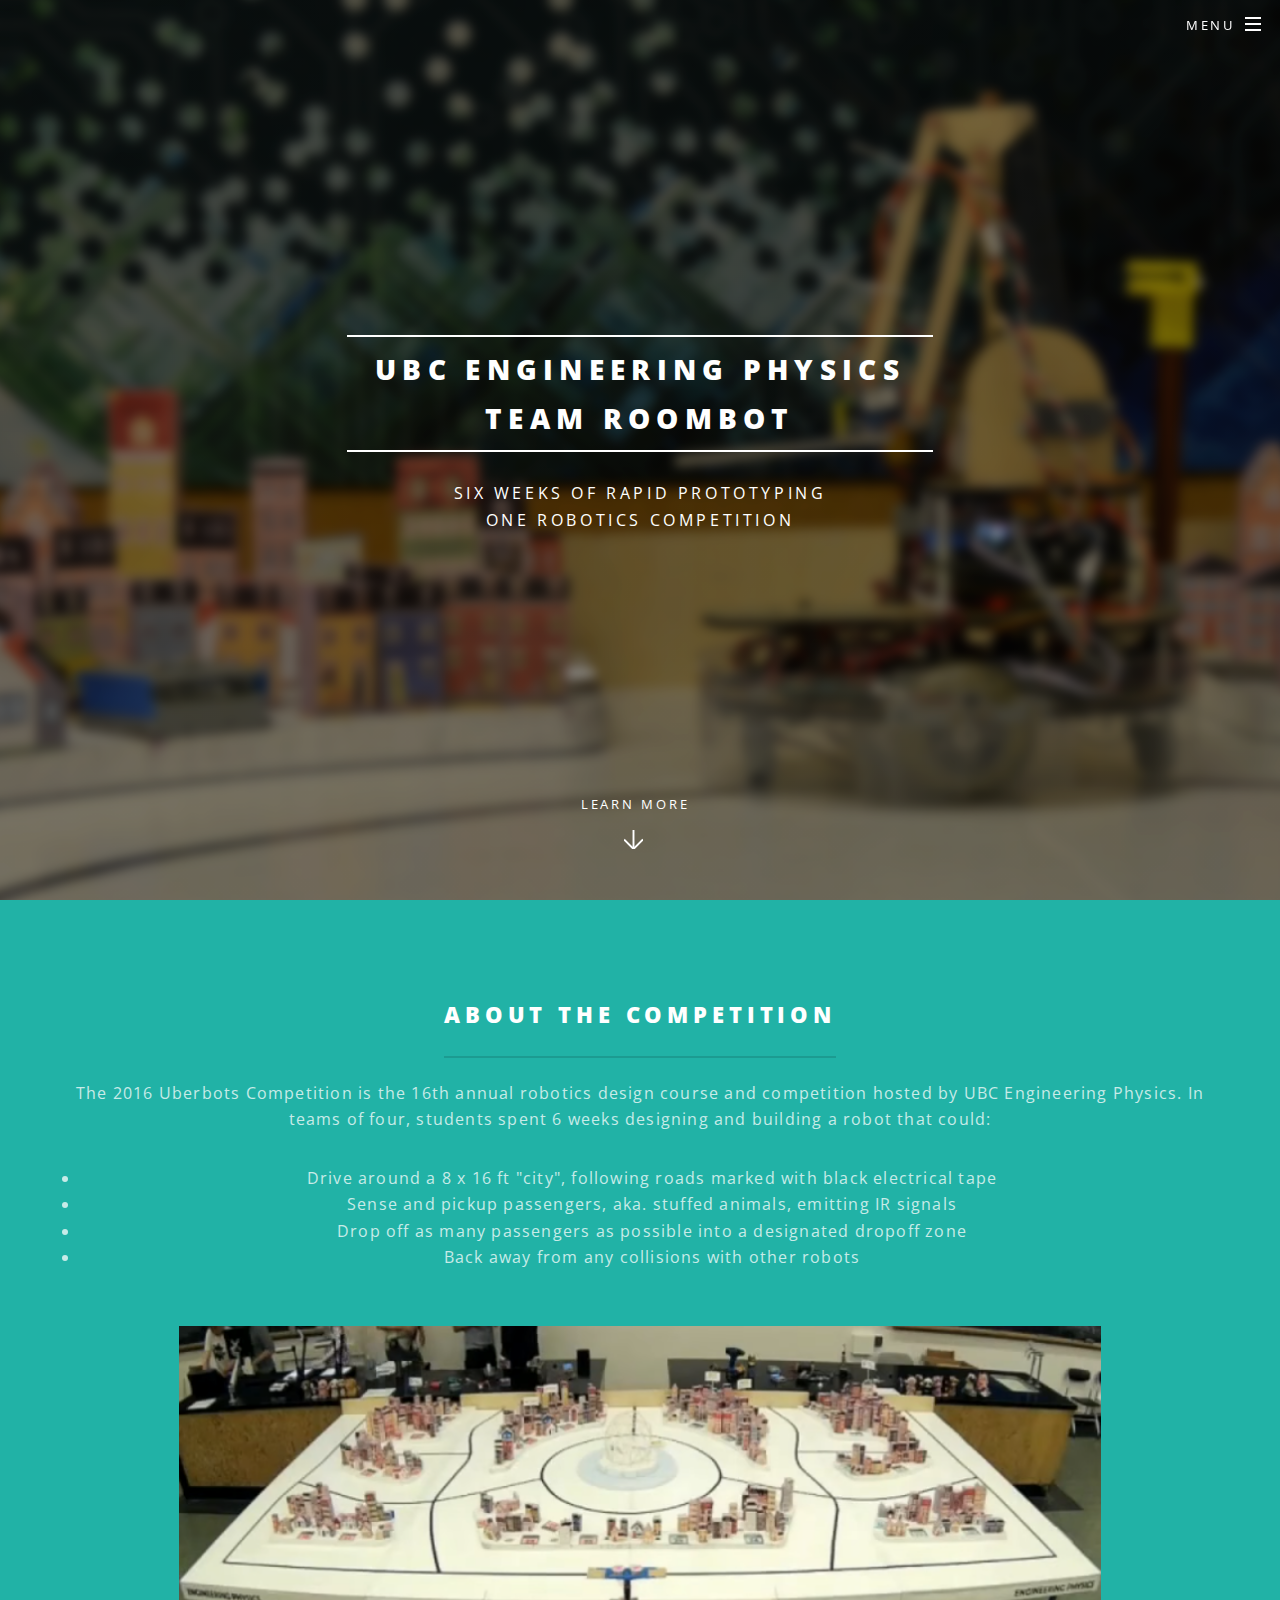
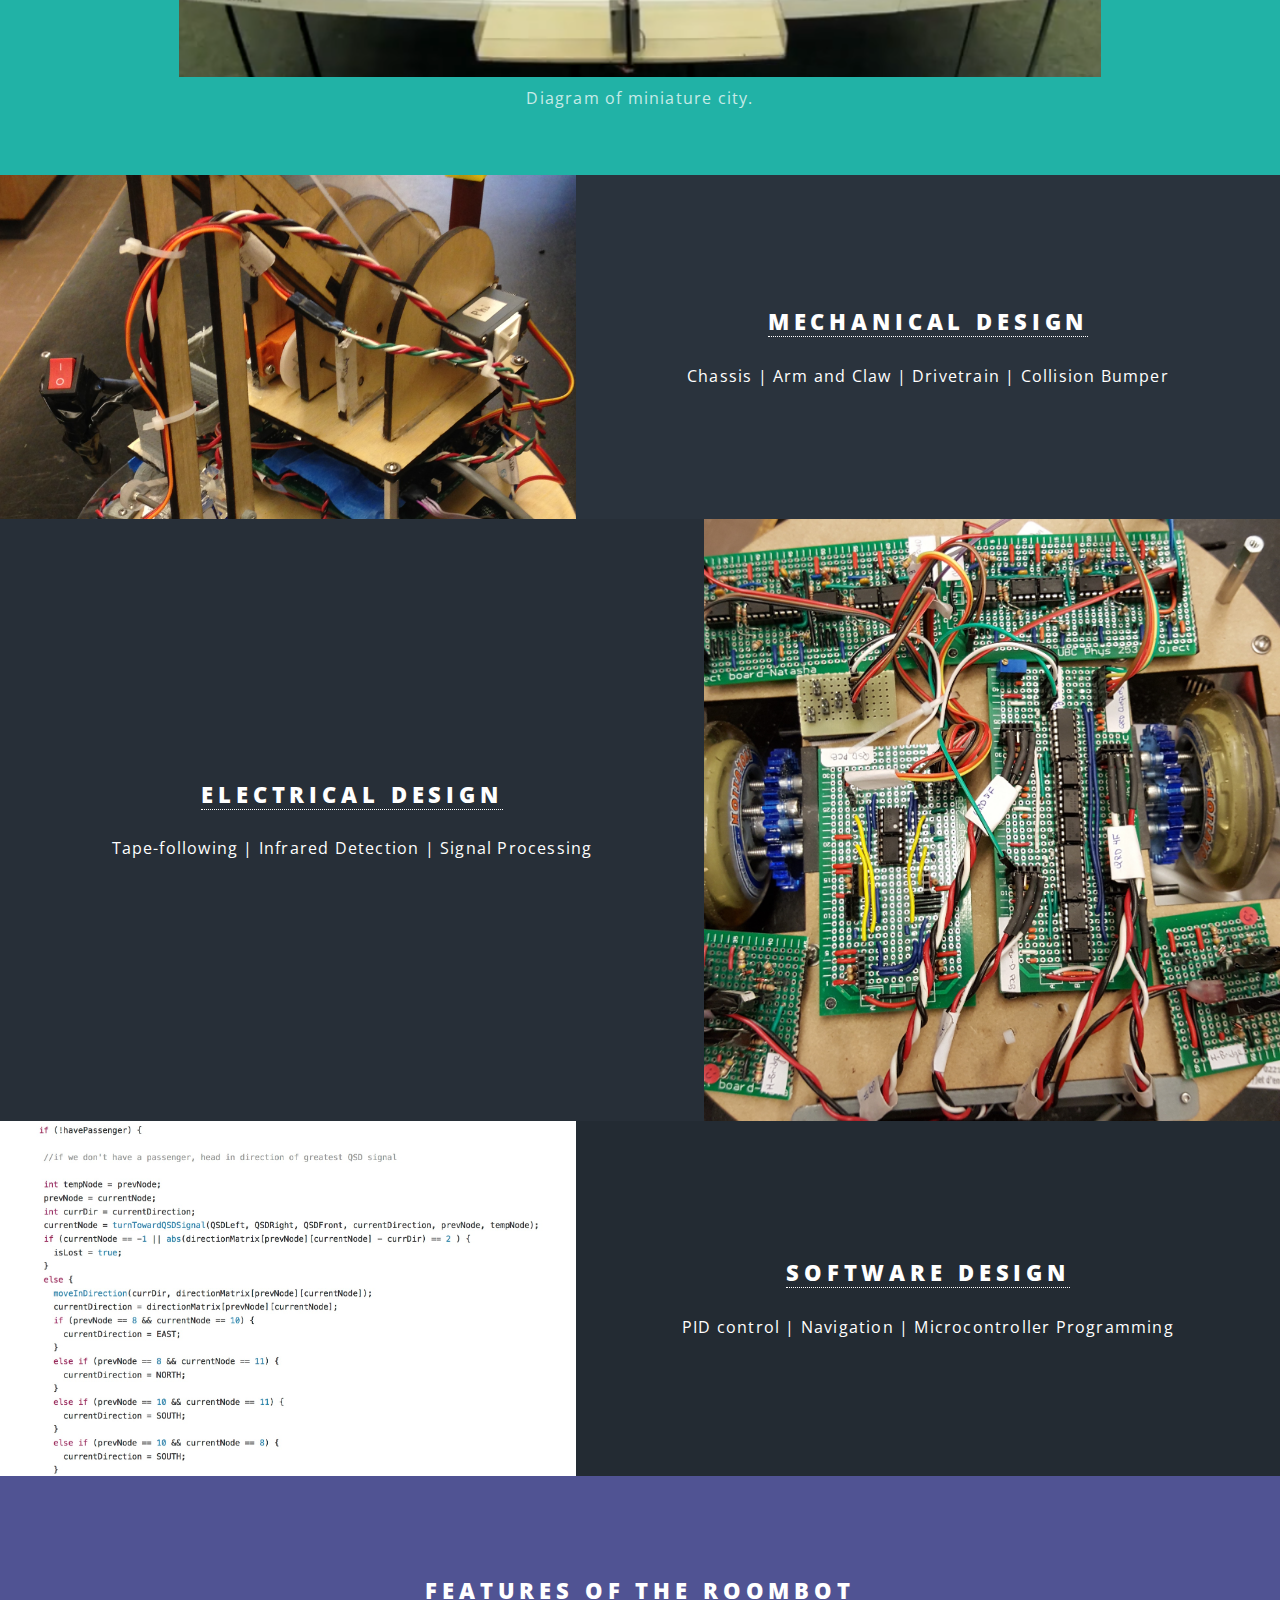
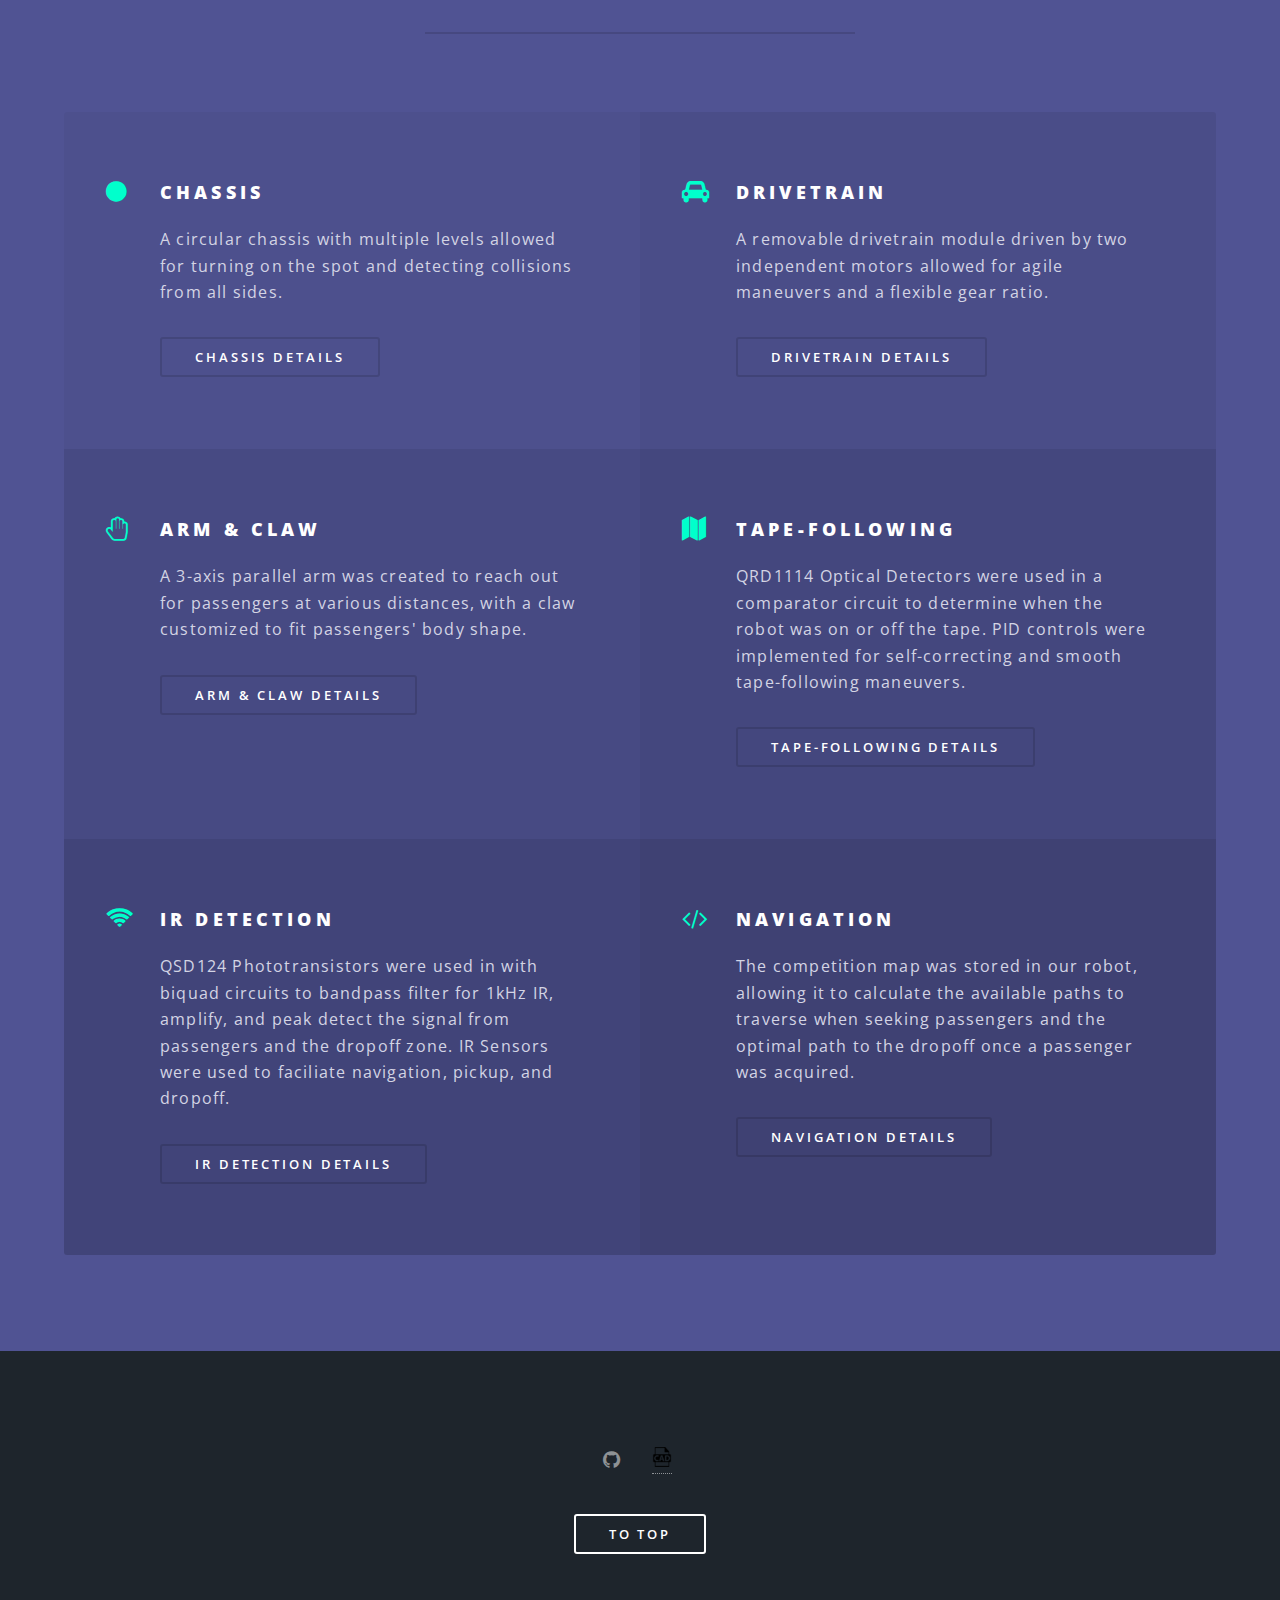
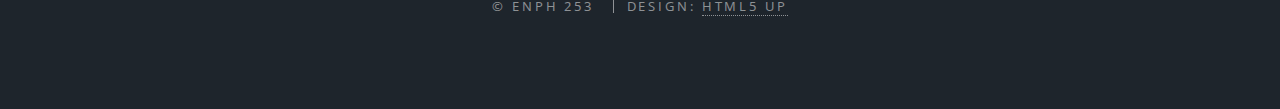
<file: index.html>
﻿<!DOCTYPE HTML>
<!--
    Spectral by HTML5 UP
    html5up.net | @ajlkn
    Free for personal and commercial use under the CCA 3.0 license (html5up.net/license)
-->
<html>
<head>
    <title>Home</title>
    <meta charset="utf-8" />
    <meta name="viewport" content="width=device-width, initial-scale=1" />
    <!--[if lte IE 8]><script src="assets/js/ie/html5shiv.js"></script><![endif]-->
    <link rel="stylesheet" href="assets/css/main.css" />
    <!--[if lte IE 8]><link rel="stylesheet" href="assets/css/ie8.css" /><![endif]-->
    <!--[if lte IE 9]><link rel="stylesheet" href="assets/css/ie9.css" /><![endif]-->
</head>
<body class="landing">

    <!-- Page Wrapper -->
    <div id="page-wrapper">

        <!-- Header -->
        <header id="header" class="alt">
            <h1><a href="index.html"> Home </a></h1>
            <nav id="nav">
                <ul>
                    <li class="special">
                        <a href="#menu" class="menuToggle"><span>Menu</span></a>
                        <div id="menu">
                            <ul>
                                <li><a href="index.html">Home</a></li>
                                <li><a href="mechanical.html">Mechanical</a></li>
                                <li><a href="electrical.html">Electrical</a></li>
                                <li><a href="software.html">Software</a></li>
                                <li><a href="about.html">About Us</a></li>
                            </ul>
                        </div>
                    </li>
                </ul>
            </nav>
        </header>

        <!-- Banner -->
        <section id="banner">
            <div class="inner">
                <h2>UBC Engineering Physics <br />Team Roombot</h2>
                <p>Six weeks of rapid prototyping <br> One robotics competition</p>
            </div>
            <a href="#one" class="more scrolly">Learn More</a>
        </section>

        <!-- One -->
        <section id="one" class="wrapper style1 special">
            <div class="inner">
                <header class="major">
                    <h2>About the Competition</h2>
                    <p>
                        The 2016 Uberbots Competition is the 16th annual robotics design course and competition hosted by UBC Engineering Physics.
                        In teams of four, students spent 6 weeks designing and building a robot that could:<br />
                        <ul>
                            <li>Drive around a 8 x 16 ft "city", following roads marked with black electrical tape</li>
                            <li>Sense and pickup passengers, aka. stuffed animals, emitting IR signals</li>
                            <li>Drop off as many passengers as possible into a designated dropoff zone</li>
                            <li>Back away from any collisions with other robots</li>
                        </ul>
                    </p>
                </header>
                <center><figure><img src="images/competitionSurface.png" width="80%"><figcaption>Diagram of miniature city.</figcaption></figure></center>
            </div>
        </section>

        <!-- Two -->
        <section id="two" class="wrapper alt style2">
            <section class="spotlight">
                <div class="image"><img src="images/mechSummary.png" alt="" /></div><div class="content">
                    <center>
                        <h2><a href="mechanical.html">Mechanical Design</a></h2>
                        <p>Chassis | Arm and Claw | Drivetrain | Collision Bumper</p>
                    </center>
                </div>
            </section>
            <section class="spotlight">
                <div class="image"><img src="images/circuitOverview.jpg" alt="" /></div><div class="content">
                    <center>
                        <h2><a href="electrical.html">Electrical Design</a></h2>
                        <p>Tape-following | Infrared Detection | Signal Processing</p>
                    </center>
                </div>
            </section>
            <section class="spotlight">
                <div class="image"><img src="images/codeScreenshot.jpg" alt="" /></div><div class="content">
                    <center>
                        <h2><a href="software.html">Software Design</a></h2>
                        <p>PID control | Navigation | Microcontroller Programming</p>
                    </center>
                </div>
            </section>
        </section>

        <!-- Three -->
        <section id="three" class="wrapper style3 special">
            <div class="inner">
                <header class="major">
                    <h2>Features of the Roombot</h2>
                </header>
                <ul class="features">
                    <li class="icon fa-circle">
                        <h3>Chassis</h3>
                        <p> A circular chassis with multiple levels allowed for turning on the spot and detecting collisions from all sides.</p>
                        <p><a href="https://enph253rhobot.github.io/mechanical.html#chassis" class="button">Chassis Details</a></p>

                    </li>
                    <li class="icon fa-car">
                        <h3>Drivetrain</h3>
                        <p> A removable drivetrain module driven by two independent motors allowed for agile maneuvers and a flexible gear ratio.</p>
                        <p><a href="https://enph253rhobot.github.io/mechanical.html#drivetrain" class="button">Drivetrain Details</a></p>

                    </li>
                    <li class="icon fa-hand-paper-o">
                        <h3>Arm & Claw</h3>
                        <p>A 3-axis parallel arm was created to reach out for passengers at various distances, with a claw customized to fit passengers' body shape. </p>
                        <p><a href="https://enph253rhobot.github.io/mechanical.html#armClaw" class="button">Arm & Claw Details</a></p>

                    </li>
                    <li class="icon fa-map">
                        <h3>Tape-Following</h3>
                        <p>QRD1114 Optical Detectors were used in a comparator circuit to determine when the robot was on or off the tape. PID controls were implemented for self-correcting and smooth tape-following maneuvers.</p>
                        <p><a href="https://enph253rhobot.github.io/electrical.html#tapeFollow" class="button">Tape-Following Details</a></p>

                    </li>
                    <li class="icon fa-wifi">
                        <h3>IR Detection</h3>
                        <p>QSD124 Phototransistors were used in with biquad circuits to bandpass filter for 1kHz IR, amplify, and peak detect the signal from passengers and the dropoff zone. IR Sensors were used to faciliate navigation, pickup, and dropoff.</p>
                        <p><a href="https://enph253rhobot.github.io/electrical.html#IRDetect" class="button">IR Detection Details</a></p>

                    </li>
                    <li class="icon fa-code">
                        <h3>Navigation</h3>
                        <p>The competition map was stored in our robot, allowing it to calculate the available paths to traverse when seeking passengers and the optimal path to the dropoff once a passenger was acquired. </p>
                        <p><a href="https://enph253rhobot.github.io/software.html#navigation" class="button">Navigation Details</a></p>

                    </li>
                </ul>
            </div>
        </section>

        <!-- CTA -->
        <!--
        <section id="cta" class="wrapper style4">
            <div class="inner">
                <header>
                    <h2>Arcue ut vel commodo</h2>
                    <p>Aliquam ut ex ut augue consectetur interdum endrerit imperdiet amet eleifend fringilla.</p>
                </header>
                <ul class="actions vertical">
                    <li><a href="#" class="button fit">To Top</a></li>
                </ul>
            </div>
        </section> -->
        <!-- Footer -->
        <footer id="footer">
            <ul class="icons">
                <li><a href="https://github.com/djschultz/enph253group6" class="icon fa-github"><span class="label">Github</span></a></li>
                <li><a href="https://grabcad.com/library/roombot-ubc-enph-253-1"><img src="images/cadIcon.png" width="70%"/></a></li>
                <!--<li><a href="#" class="icon fa-facebook"><span class="label">facebook</span></a></li>
                <li><a href="#" class="icon fa-instagram"><span class="label">instagram</span></a></li>
                <li><a href="#" class="icon fa-dribbble"><span class="label">dribbble</span></a></li>
                <li><a href="#" class="icon fa-envelope-o"><span class="label">email</span></a></li>-->
            </ul>

            <ul class="actions vertical">
                <li><a href="#" class="button ">To Top</a></li>
            </ul>
            <ul class="copyright">
                <li>&copy; ENPH 253 </li>
                <li>Design: <a href="http://html5up.net">HTML5 UP</a></li>
            </ul>
        </footer>

    </div>

    <!-- Scripts -->
    <script src="assets/js/jquery.min.js"></script>
    <script src="assets/js/jquery.scrollex.min.js"></script>
    <script src="assets/js/jquery.scrolly.min.js"></script>
    <script src="assets/js/skel.min.js"></script>
    <script src="assets/js/util.js"></script>
    <!--[if lte IE 8]><script src="assets/js/ie/respond.min.js"></script><![endif]-->
    <script src="assets/js/main.js"></script>

</body>
</html>
</file>
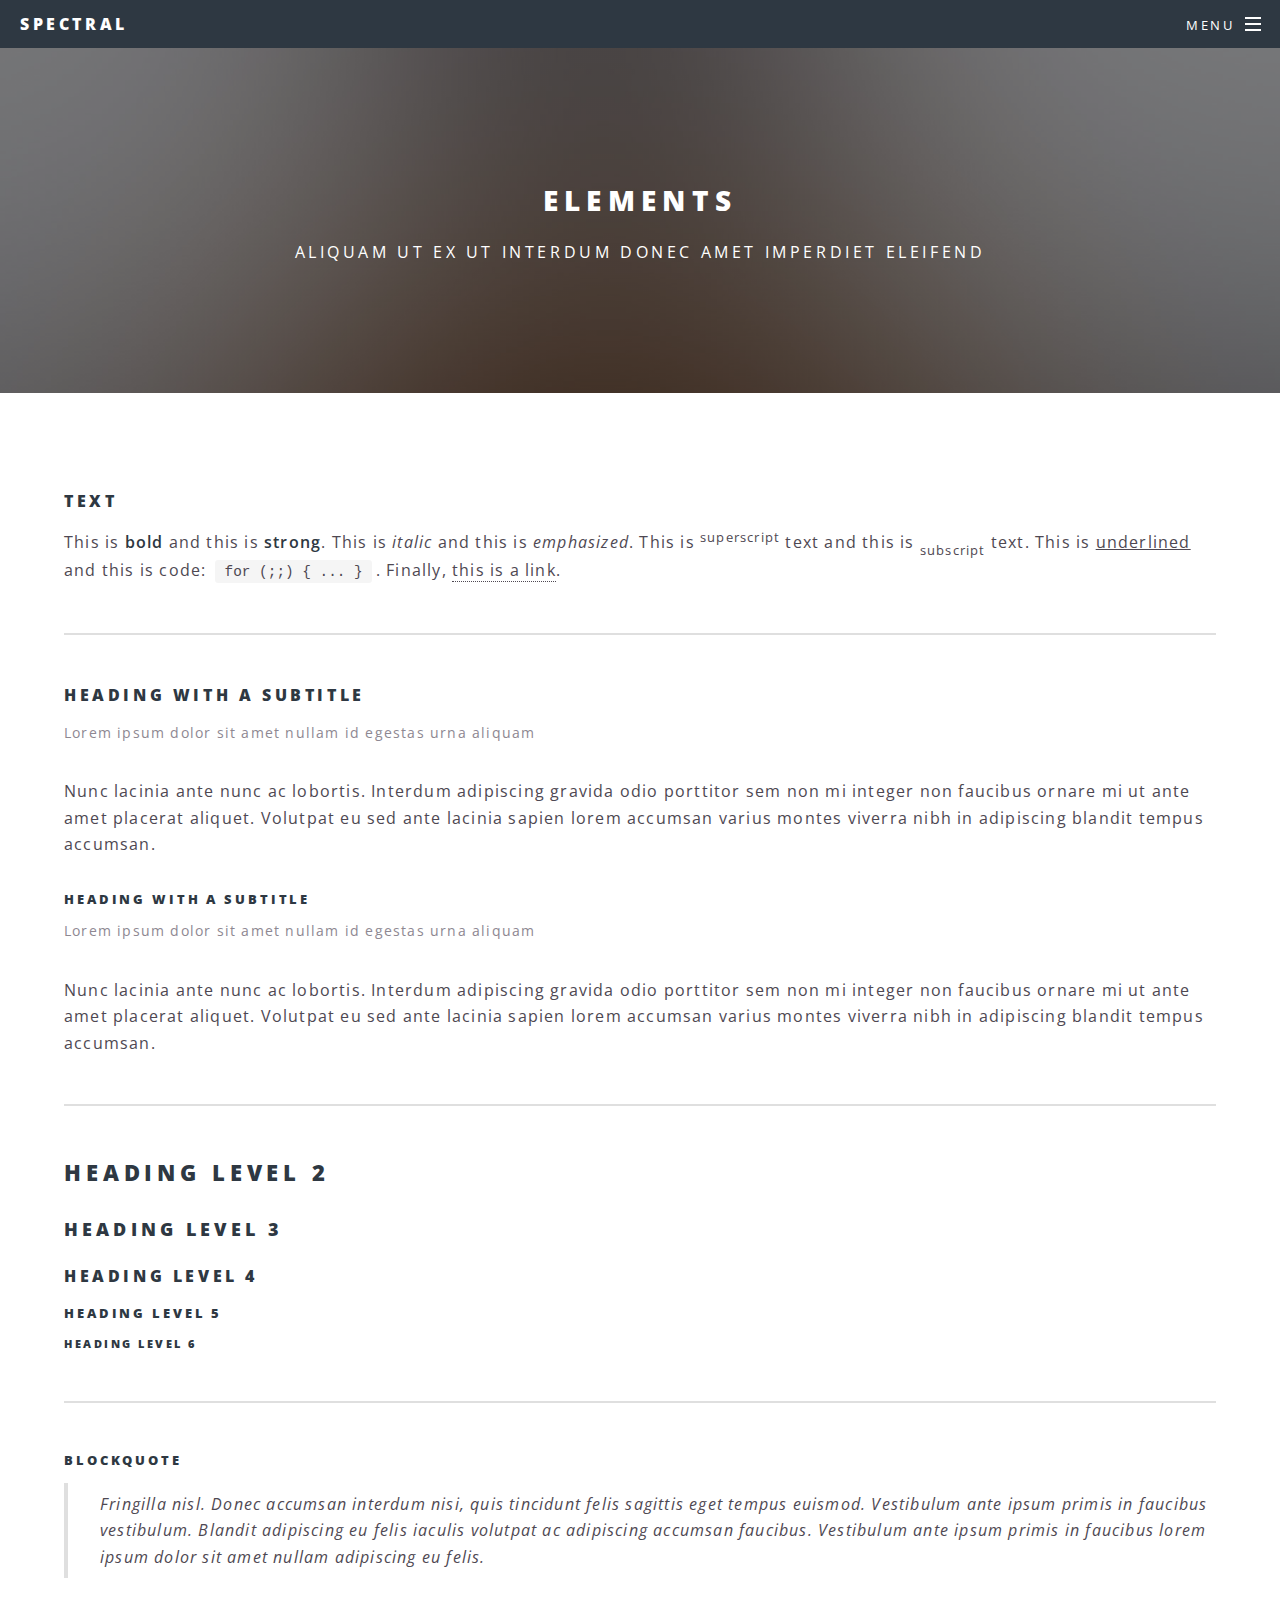
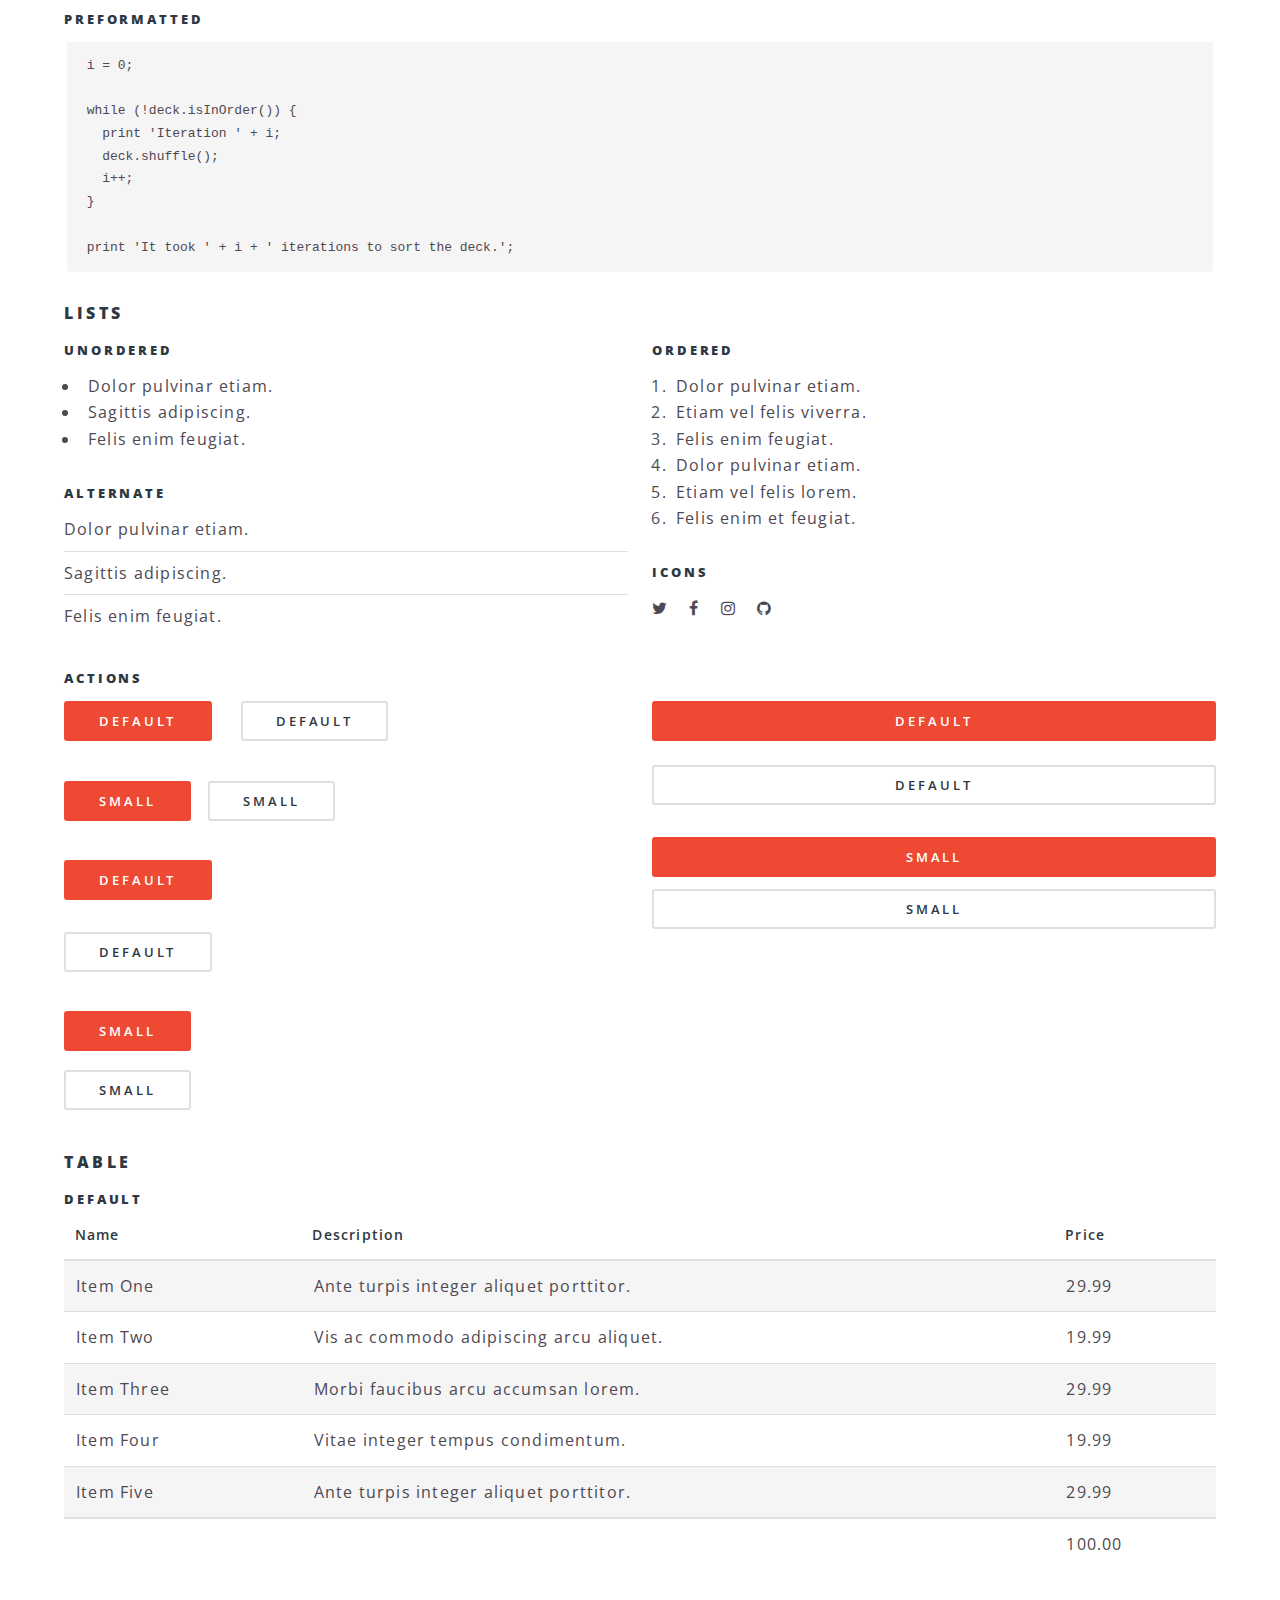
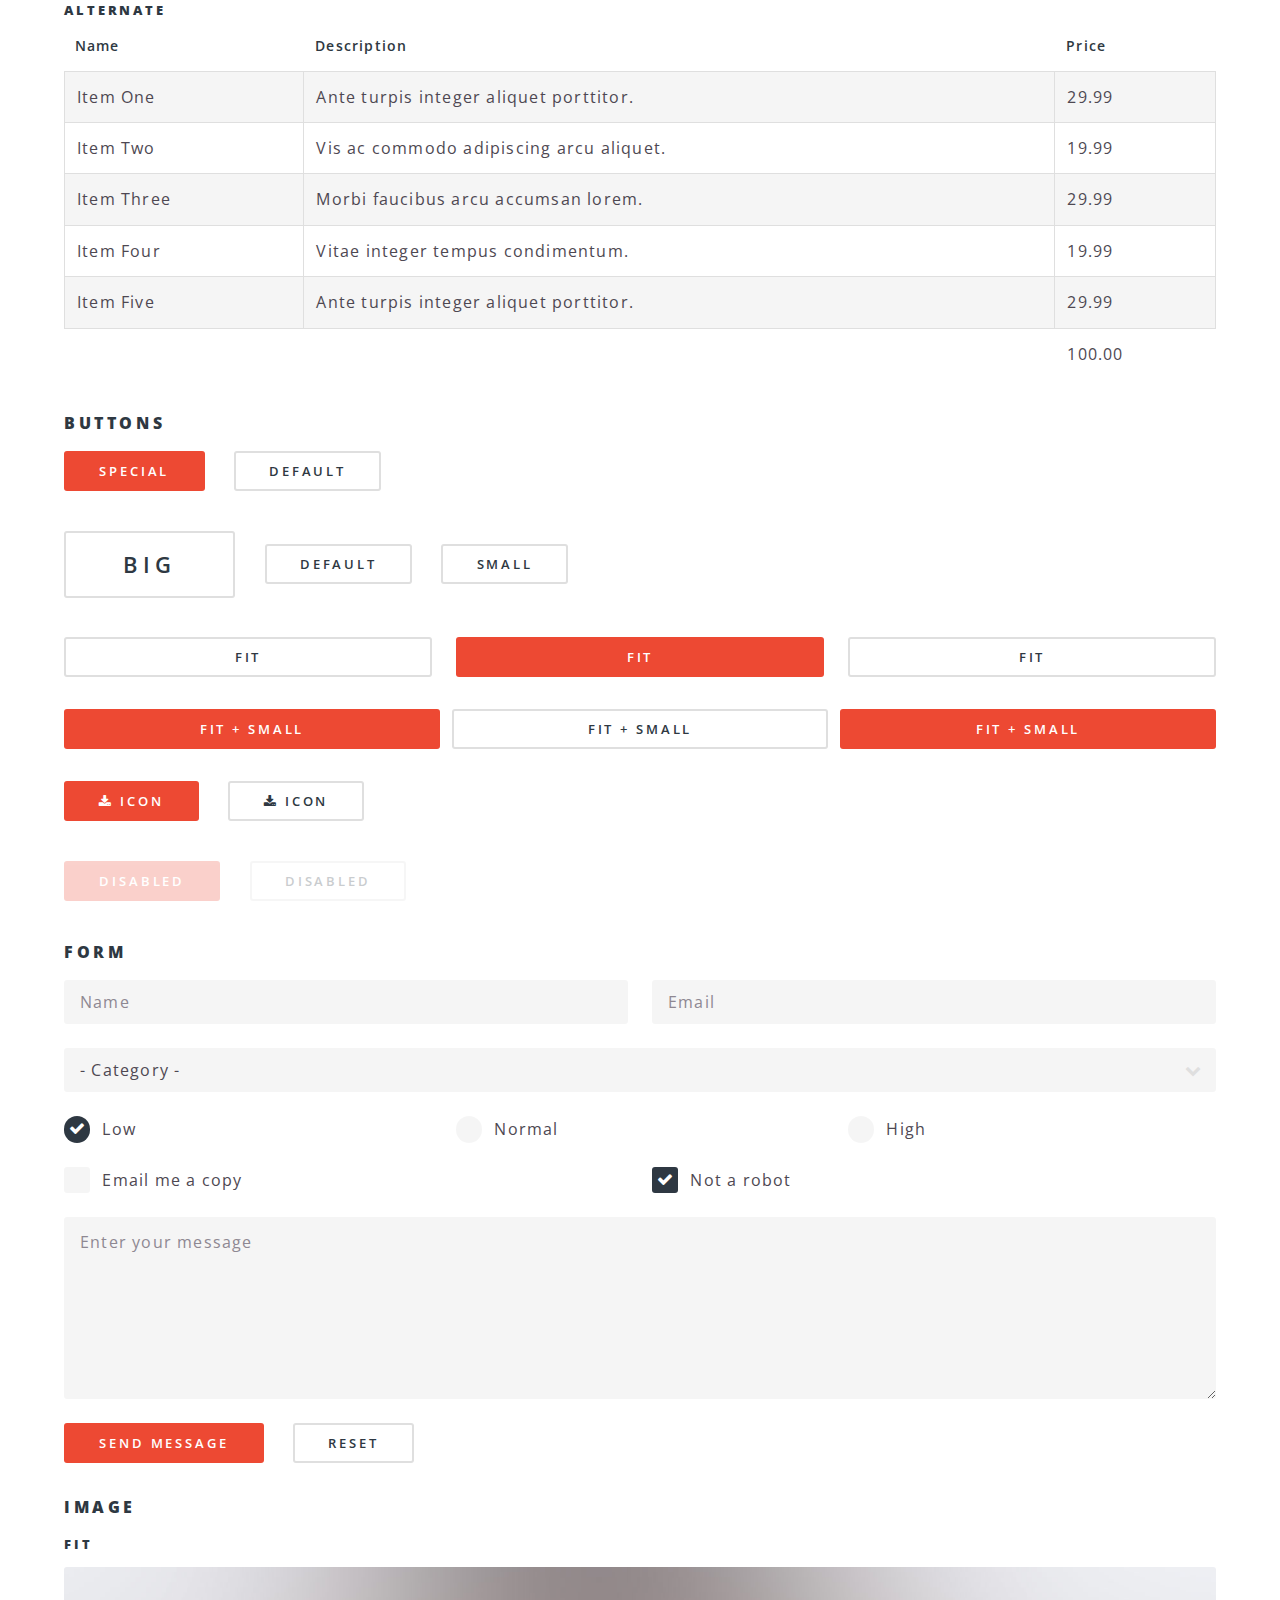
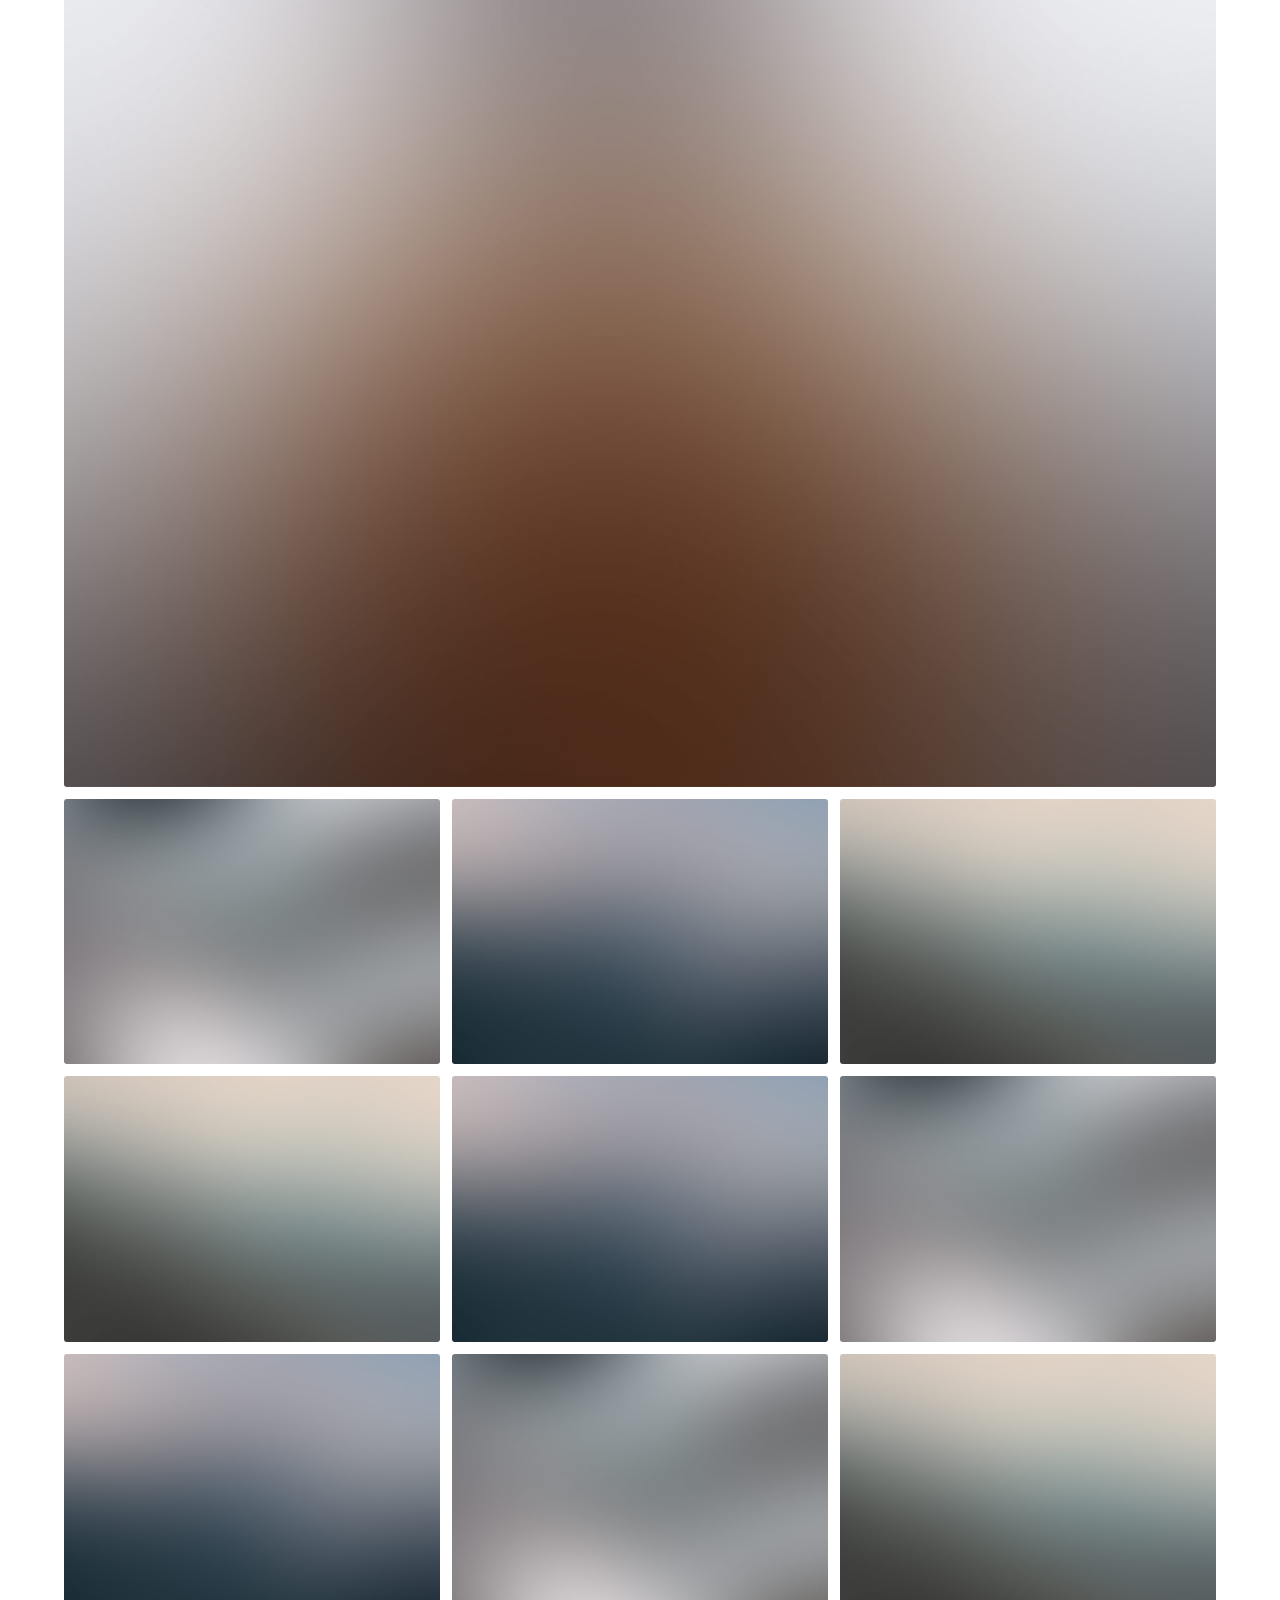
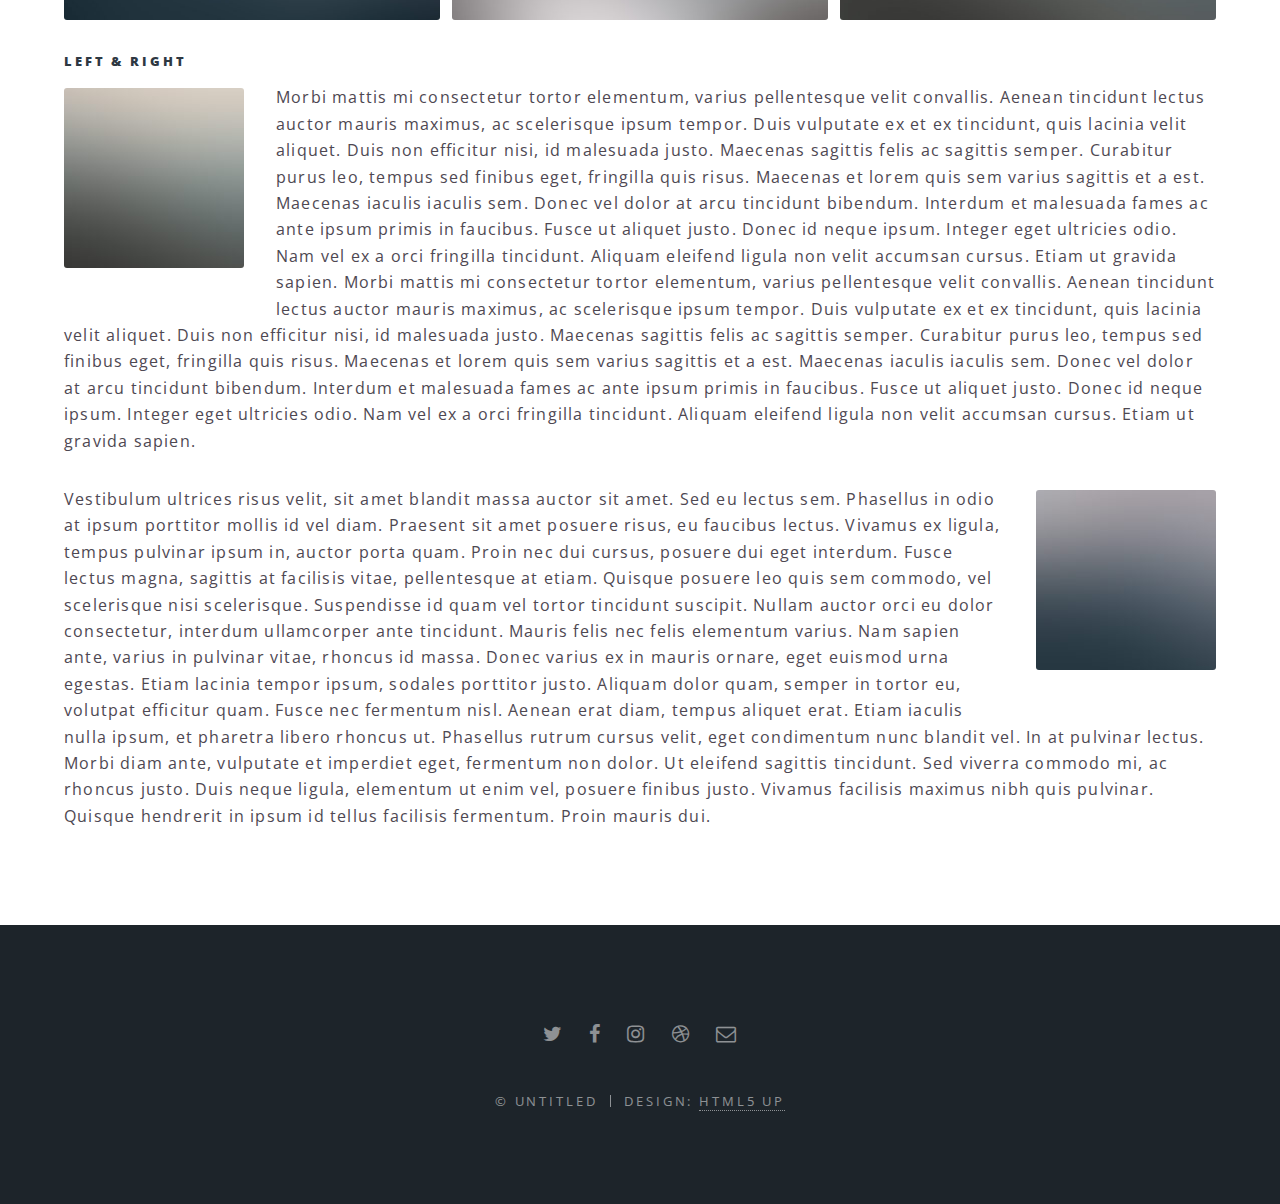
<file: elements.html>
<!DOCTYPE HTML>
<!--
	Spectral by HTML5 UP
	html5up.net | @ajlkn
	Free for personal and commercial use under the CCA 3.0 license (html5up.net/license)
-->
<html>
	<head>
		<title>Elements - Spectral by HTML5 UP</title>
		<meta charset="utf-8" />
		<meta name="viewport" content="width=device-width, initial-scale=1" />
		<!--[if lte IE 8]><script src="assets/js/ie/html5shiv.js"></script><![endif]-->
		<link rel="stylesheet" href="assets/css/main.css" />
		<!--[if lte IE 8]><link rel="stylesheet" href="assets/css/ie8.css" /><![endif]-->
		<!--[if lte IE 9]><link rel="stylesheet" href="assets/css/ie9.css" /><![endif]-->
	</head>
	<body>

		<!-- Page Wrapper -->
			<div id="page-wrapper">

				<!-- Header -->
					<header id="header">
						<h1><a href="index.html">Spectral</a></h1>
						<nav id="nav">
							<ul>
								<li class="special">
									<a href="#menu" class="menuToggle"><span>Menu</span></a>
									<div id="menu">
										<ul>
											<li><a href="index.html">Home</a></li>
											<li><a href="generic.html">Generic</a></li>
											<li><a href="elements.html">Elements</a></li>
											<li><a href="#">Sign Up</a></li>
											<li><a href="#">Log In</a></li>
										</ul>
									</div>
								</li>
							</ul>
						</nav>
					</header>

				<!-- Main -->
					<article id="main">
						<header>
							<h2>Elements</h2>
							<p>Aliquam ut ex ut interdum donec amet imperdiet eleifend</p>
						</header>
						<section class="wrapper style5">
							<div class="inner">

								<section>
									<h4>Text</h4>
									<p>This is <b>bold</b> and this is <strong>strong</strong>. This is <i>italic</i> and this is <em>emphasized</em>.
									This is <sup>superscript</sup> text and this is <sub>subscript</sub> text.
									This is <u>underlined</u> and this is code: <code>for (;;) { ... }</code>. Finally, <a href="#">this is a link</a>.</p>
									<hr />
									<header>
										<h4>Heading with a Subtitle</h4>
										<p>Lorem ipsum dolor sit amet nullam id egestas urna aliquam</p>
									</header>
									<p>Nunc lacinia ante nunc ac lobortis. Interdum adipiscing gravida odio porttitor sem non mi integer non faucibus ornare mi ut ante amet placerat aliquet. Volutpat eu sed ante lacinia sapien lorem accumsan varius montes viverra nibh in adipiscing blandit tempus accumsan.</p>
									<header>
										<h5>Heading with a Subtitle</h5>
										<p>Lorem ipsum dolor sit amet nullam id egestas urna aliquam</p>
									</header>
									<p>Nunc lacinia ante nunc ac lobortis. Interdum adipiscing gravida odio porttitor sem non mi integer non faucibus ornare mi ut ante amet placerat aliquet. Volutpat eu sed ante lacinia sapien lorem accumsan varius montes viverra nibh in adipiscing blandit tempus accumsan.</p>
									<hr />
									<h2>Heading Level 2</h2>
									<h3>Heading Level 3</h3>
									<h4>Heading Level 4</h4>
									<h5>Heading Level 5</h5>
									<h6>Heading Level 6</h6>
									<hr />
									<h5>Blockquote</h5>
									<blockquote>Fringilla nisl. Donec accumsan interdum nisi, quis tincidunt felis sagittis eget tempus euismod. Vestibulum ante ipsum primis in faucibus vestibulum. Blandit adipiscing eu felis iaculis volutpat ac adipiscing accumsan faucibus. Vestibulum ante ipsum primis in faucibus lorem ipsum dolor sit amet nullam adipiscing eu felis.</blockquote>
									<h5>Preformatted</h5>
									<pre><code>i = 0;

while (!deck.isInOrder()) {
  print 'Iteration ' + i;
  deck.shuffle();
  i++;
}

print 'It took ' + i + ' iterations to sort the deck.';</code></pre>
								</section>

								<section>
									<h4>Lists</h4>
									<div class="row">
										<div class="6u 12u$(medium)">
											<h5>Unordered</h5>
											<ul>
												<li>Dolor pulvinar etiam.</li>
												<li>Sagittis adipiscing.</li>
												<li>Felis enim feugiat.</li>
											</ul>
											<h5>Alternate</h5>
											<ul class="alt">
												<li>Dolor pulvinar etiam.</li>
												<li>Sagittis adipiscing.</li>
												<li>Felis enim feugiat.</li>
											</ul>
										</div>
										<div class="6u$ 12u$(medium)">
											<h5>Ordered</h5>
											<ol>
												<li>Dolor pulvinar etiam.</li>
												<li>Etiam vel felis viverra.</li>
												<li>Felis enim feugiat.</li>
												<li>Dolor pulvinar etiam.</li>
												<li>Etiam vel felis lorem.</li>
												<li>Felis enim et feugiat.</li>
											</ol>
											<h5>Icons</h5>
											<ul class="icons">
												<li><a href="#" class="icon fa-twitter"><span class="label">Twitter</span></a></li>
												<li><a href="#" class="icon fa-facebook"><span class="label">Facebook</span></a></li>
												<li><a href="#" class="icon fa-instagram"><span class="label">Instagram</span></a></li>
												<li><a href="#" class="icon fa-github"><span class="label">Github</span></a></li>
											</ul>
										</div>
									</div>
									<h5>Actions</h5>
									<div class="row">
										<div class="6u 12u$(medium)">
											<ul class="actions">
												<li><a href="#" class="button special">Default</a></li>
												<li><a href="#" class="button">Default</a></li>
											</ul>
											<ul class="actions small">
												<li><a href="#" class="button special small">Small</a></li>
												<li><a href="#" class="button small">Small</a></li>
											</ul>
											<ul class="actions vertical">
												<li><a href="#" class="button special">Default</a></li>
												<li><a href="#" class="button">Default</a></li>
											</ul>
											<ul class="actions vertical small">
												<li><a href="#" class="button special small">Small</a></li>
												<li><a href="#" class="button small">Small</a></li>
											</ul>
										</div>
										<div class="6u 12u$(medium)">
											<ul class="actions vertical">
												<li><a href="#" class="button special fit">Default</a></li>
												<li><a href="#" class="button fit">Default</a></li>
											</ul>
											<ul class="actions vertical small">
												<li><a href="#" class="button special small fit">Small</a></li>
												<li><a href="#" class="button small fit">Small</a></li>
											</ul>
										</div>
									</div>
								</section>

								<section>
									<h4>Table</h4>
									<h5>Default</h5>
									<div class="table-wrapper">
										<table>
											<thead>
												<tr>
													<th>Name</th>
													<th>Description</th>
													<th>Price</th>
												</tr>
											</thead>
											<tbody>
												<tr>
													<td>Item One</td>
													<td>Ante turpis integer aliquet porttitor.</td>
													<td>29.99</td>
												</tr>
												<tr>
													<td>Item Two</td>
													<td>Vis ac commodo adipiscing arcu aliquet.</td>
													<td>19.99</td>
												</tr>
												<tr>
													<td>Item Three</td>
													<td> Morbi faucibus arcu accumsan lorem.</td>
													<td>29.99</td>
												</tr>
												<tr>
													<td>Item Four</td>
													<td>Vitae integer tempus condimentum.</td>
													<td>19.99</td>
												</tr>
												<tr>
													<td>Item Five</td>
													<td>Ante turpis integer aliquet porttitor.</td>
													<td>29.99</td>
												</tr>
											</tbody>
											<tfoot>
												<tr>
													<td colspan="2"></td>
													<td>100.00</td>
												</tr>
											</tfoot>
										</table>
									</div>

									<h5>Alternate</h5>
									<div class="table-wrapper">
										<table class="alt">
											<thead>
												<tr>
													<th>Name</th>
													<th>Description</th>
													<th>Price</th>
												</tr>
											</thead>
											<tbody>
												<tr>
													<td>Item One</td>
													<td>Ante turpis integer aliquet porttitor.</td>
													<td>29.99</td>
												</tr>
												<tr>
													<td>Item Two</td>
													<td>Vis ac commodo adipiscing arcu aliquet.</td>
													<td>19.99</td>
												</tr>
												<tr>
													<td>Item Three</td>
													<td> Morbi faucibus arcu accumsan lorem.</td>
													<td>29.99</td>
												</tr>
												<tr>
													<td>Item Four</td>
													<td>Vitae integer tempus condimentum.</td>
													<td>19.99</td>
												</tr>
												<tr>
													<td>Item Five</td>
													<td>Ante turpis integer aliquet porttitor.</td>
													<td>29.99</td>
												</tr>
											</tbody>
											<tfoot>
												<tr>
													<td colspan="2"></td>
													<td>100.00</td>
												</tr>
											</tfoot>
										</table>
									</div>
								</section>

								<section>
									<h4>Buttons</h4>
									<ul class="actions">
										<li><a href="#" class="button special">Special</a></li>
										<li><a href="#" class="button">Default</a></li>
									</ul>
									<ul class="actions">
										<li><a href="#" class="button big">Big</a></li>
										<li><a href="#" class="button">Default</a></li>
										<li><a href="#" class="button small">Small</a></li>
									</ul>
									<ul class="actions fit">
										<li><a href="#" class="button fit">Fit</a></li>
										<li><a href="#" class="button special fit">Fit</a></li>
										<li><a href="#" class="button fit">Fit</a></li>
									</ul>
									<ul class="actions fit small">
										<li><a href="#" class="button special fit small">Fit + Small</a></li>
										<li><a href="#" class="button fit small">Fit + Small</a></li>
										<li><a href="#" class="button special fit small">Fit + Small</a></li>
									</ul>
									<ul class="actions">
										<li><a href="#" class="button special icon fa-download">Icon</a></li>
										<li><a href="#" class="button icon fa-download">Icon</a></li>
									</ul>
									<ul class="actions">
										<li><span class="button special disabled">Disabled</span></li>
										<li><span class="button disabled">Disabled</span></li>
									</ul>
								</section>

								<section>
									<h4>Form</h4>
									<form method="post" action="#">
										<div class="row uniform">
											<div class="6u 12u$(xsmall)">
												<input type="text" name="demo-name" id="demo-name" value="" placeholder="Name" />
											</div>
											<div class="6u$ 12u$(xsmall)">
												<input type="email" name="demo-email" id="demo-email" value="" placeholder="Email" />
											</div>
											<div class="12u$">
												<div class="select-wrapper">
													<select name="demo-category" id="demo-category">
														<option value="">- Category -</option>
														<option value="1">Manufacturing</option>
														<option value="1">Shipping</option>
														<option value="1">Administration</option>
														<option value="1">Human Resources</option>
													</select>
												</div>
											</div>
											<div class="4u 12u$(small)">
												<input type="radio" id="demo-priority-low" name="demo-priority" checked>
												<label for="demo-priority-low">Low</label>
											</div>
											<div class="4u 12u$(small)">
												<input type="radio" id="demo-priority-normal" name="demo-priority">
												<label for="demo-priority-normal">Normal</label>
											</div>
											<div class="4u$ 12u$(small)">
												<input type="radio" id="demo-priority-high" name="demo-priority">
												<label for="demo-priority-high">High</label>
											</div>
											<div class="6u 12u$(small)">
												<input type="checkbox" id="demo-copy" name="demo-copy">
												<label for="demo-copy">Email me a copy</label>
											</div>
											<div class="6u$ 12u$(small)">
												<input type="checkbox" id="demo-human" name="demo-human" checked>
												<label for="demo-human">Not a robot</label>
											</div>
											<div class="12u$">
												<textarea name="demo-message" id="demo-message" placeholder="Enter your message" rows="6"></textarea>
											</div>
											<div class="12u$">
												<ul class="actions">
													<li><input type="submit" value="Send Message" class="special" /></li>
													<li><input type="reset" value="Reset" /></li>
												</ul>
											</div>
										</div>
									</form>
								</section>

								<section>
									<h4>Image</h4>
									<h5>Fit</h5>
									<div class="box alt">
										<div class="row uniform 50%">
											<div class="12u"><span class="image fit"><img src="images/banner.jpg" alt="" /></span></div>
											<div class="4u"><span class="image fit"><img src="images/pic01.jpg" alt="" /></span></div>
											<div class="4u"><span class="image fit"><img src="images/pic02.jpg" alt="" /></span></div>
											<div class="4u"><span class="image fit"><img src="images/pic03.jpg" alt="" /></span></div>
											<div class="4u"><span class="image fit"><img src="images/pic03.jpg" alt="" /></span></div>
											<div class="4u"><span class="image fit"><img src="images/pic02.jpg" alt="" /></span></div>
											<div class="4u"><span class="image fit"><img src="images/pic01.jpg" alt="" /></span></div>
											<div class="4u"><span class="image fit"><img src="images/pic02.jpg" alt="" /></span></div>
											<div class="4u"><span class="image fit"><img src="images/pic01.jpg" alt="" /></span></div>
											<div class="4u"><span class="image fit"><img src="images/pic03.jpg" alt="" /></span></div>
										</div>
									</div>
									<h5>Left &amp; Right</h5>
									<p><span class="image left"><img src="images/pic04.jpg" alt="" /></span>Morbi mattis mi consectetur tortor elementum, varius pellentesque velit convallis. Aenean tincidunt lectus auctor mauris maximus, ac scelerisque ipsum tempor. Duis vulputate ex et ex tincidunt, quis lacinia velit aliquet. Duis non efficitur nisi, id malesuada justo. Maecenas sagittis felis ac sagittis semper. Curabitur purus leo, tempus sed finibus eget, fringilla quis risus. Maecenas et lorem quis sem varius sagittis et a est. Maecenas iaculis iaculis sem. Donec vel dolor at arcu tincidunt bibendum. Interdum et malesuada fames ac ante ipsum primis in faucibus. Fusce ut aliquet justo. Donec id neque ipsum. Integer eget ultricies odio. Nam vel ex a orci fringilla tincidunt. Aliquam eleifend ligula non velit accumsan cursus. Etiam ut gravida sapien. Morbi mattis mi consectetur tortor elementum, varius pellentesque velit convallis. Aenean tincidunt lectus auctor mauris maximus, ac scelerisque ipsum tempor. Duis vulputate ex et ex tincidunt, quis lacinia velit aliquet. Duis non efficitur nisi, id malesuada justo. Maecenas sagittis felis ac sagittis semper. Curabitur purus leo, tempus sed finibus eget, fringilla quis risus. Maecenas et lorem quis sem varius sagittis et a est. Maecenas iaculis iaculis sem. Donec vel dolor at arcu tincidunt bibendum. Interdum et malesuada fames ac ante ipsum primis in faucibus. Fusce ut aliquet justo. Donec id neque ipsum. Integer eget ultricies odio. Nam vel ex a orci fringilla tincidunt. Aliquam eleifend ligula non velit accumsan cursus. Etiam ut gravida sapien.</p>
									<p><span class="image right"><img src="images/pic05.jpg" alt="" /></span>Vestibulum ultrices risus velit, sit amet blandit massa auctor sit amet. Sed eu lectus sem. Phasellus in odio at ipsum porttitor mollis id vel diam. Praesent sit amet posuere risus, eu faucibus lectus. Vivamus ex ligula, tempus pulvinar ipsum in, auctor porta quam. Proin nec dui cursus, posuere dui eget interdum. Fusce lectus magna, sagittis at facilisis vitae, pellentesque at etiam. Quisque posuere leo quis sem commodo, vel scelerisque nisi scelerisque. Suspendisse id quam vel tortor tincidunt suscipit. Nullam auctor orci eu dolor consectetur, interdum ullamcorper ante tincidunt. Mauris felis nec felis elementum varius. Nam sapien ante, varius in pulvinar vitae, rhoncus id massa. Donec varius ex in mauris ornare, eget euismod urna egestas. Etiam lacinia tempor ipsum, sodales porttitor justo. Aliquam dolor quam, semper in tortor eu, volutpat efficitur quam. Fusce nec fermentum nisl. Aenean erat diam, tempus aliquet erat. Etiam iaculis nulla ipsum, et pharetra libero rhoncus ut. Phasellus rutrum cursus velit, eget condimentum nunc blandit vel. In at pulvinar lectus. Morbi diam ante, vulputate et imperdiet eget, fermentum non dolor. Ut eleifend sagittis tincidunt. Sed viverra commodo mi, ac rhoncus justo. Duis neque ligula, elementum ut enim vel, posuere finibus justo. Vivamus facilisis maximus nibh quis pulvinar. Quisque hendrerit in ipsum id tellus facilisis fermentum. Proin mauris dui.</p>
								</section>

							</div>
						</section>
					</article>

				<!-- Footer -->
					<footer id="footer">
						<ul class="icons">
							<li><a href="#" class="icon fa-twitter"><span class="label">Twitter</span></a></li>
							<li><a href="#" class="icon fa-facebook"><span class="label">Facebook</span></a></li>
							<li><a href="#" class="icon fa-instagram"><span class="label">Instagram</span></a></li>
							<li><a href="#" class="icon fa-dribbble"><span class="label">Dribbble</span></a></li>
							<li><a href="#" class="icon fa-envelope-o"><span class="label">Email</span></a></li>
						</ul>
						<ul class="copyright">
							<li>&copy; Untitled</li><li>Design: <a href="http://html5up.net">HTML5 UP</a></li>
						</ul>
					</footer>

			</div>

		<!-- Scripts -->
			<script src="assets/js/jquery.min.js"></script>
			<script src="assets/js/jquery.scrollex.min.js"></script>
			<script src="assets/js/jquery.scrolly.min.js"></script>
			<script src="assets/js/skel.min.js"></script>
			<script src="assets/js/util.js"></script>
			<!--[if lte IE 8]><script src="assets/js/ie/respond.min.js"></script><![endif]-->
			<script src="assets/js/main.js"></script>

	</body>
</html>
</file>
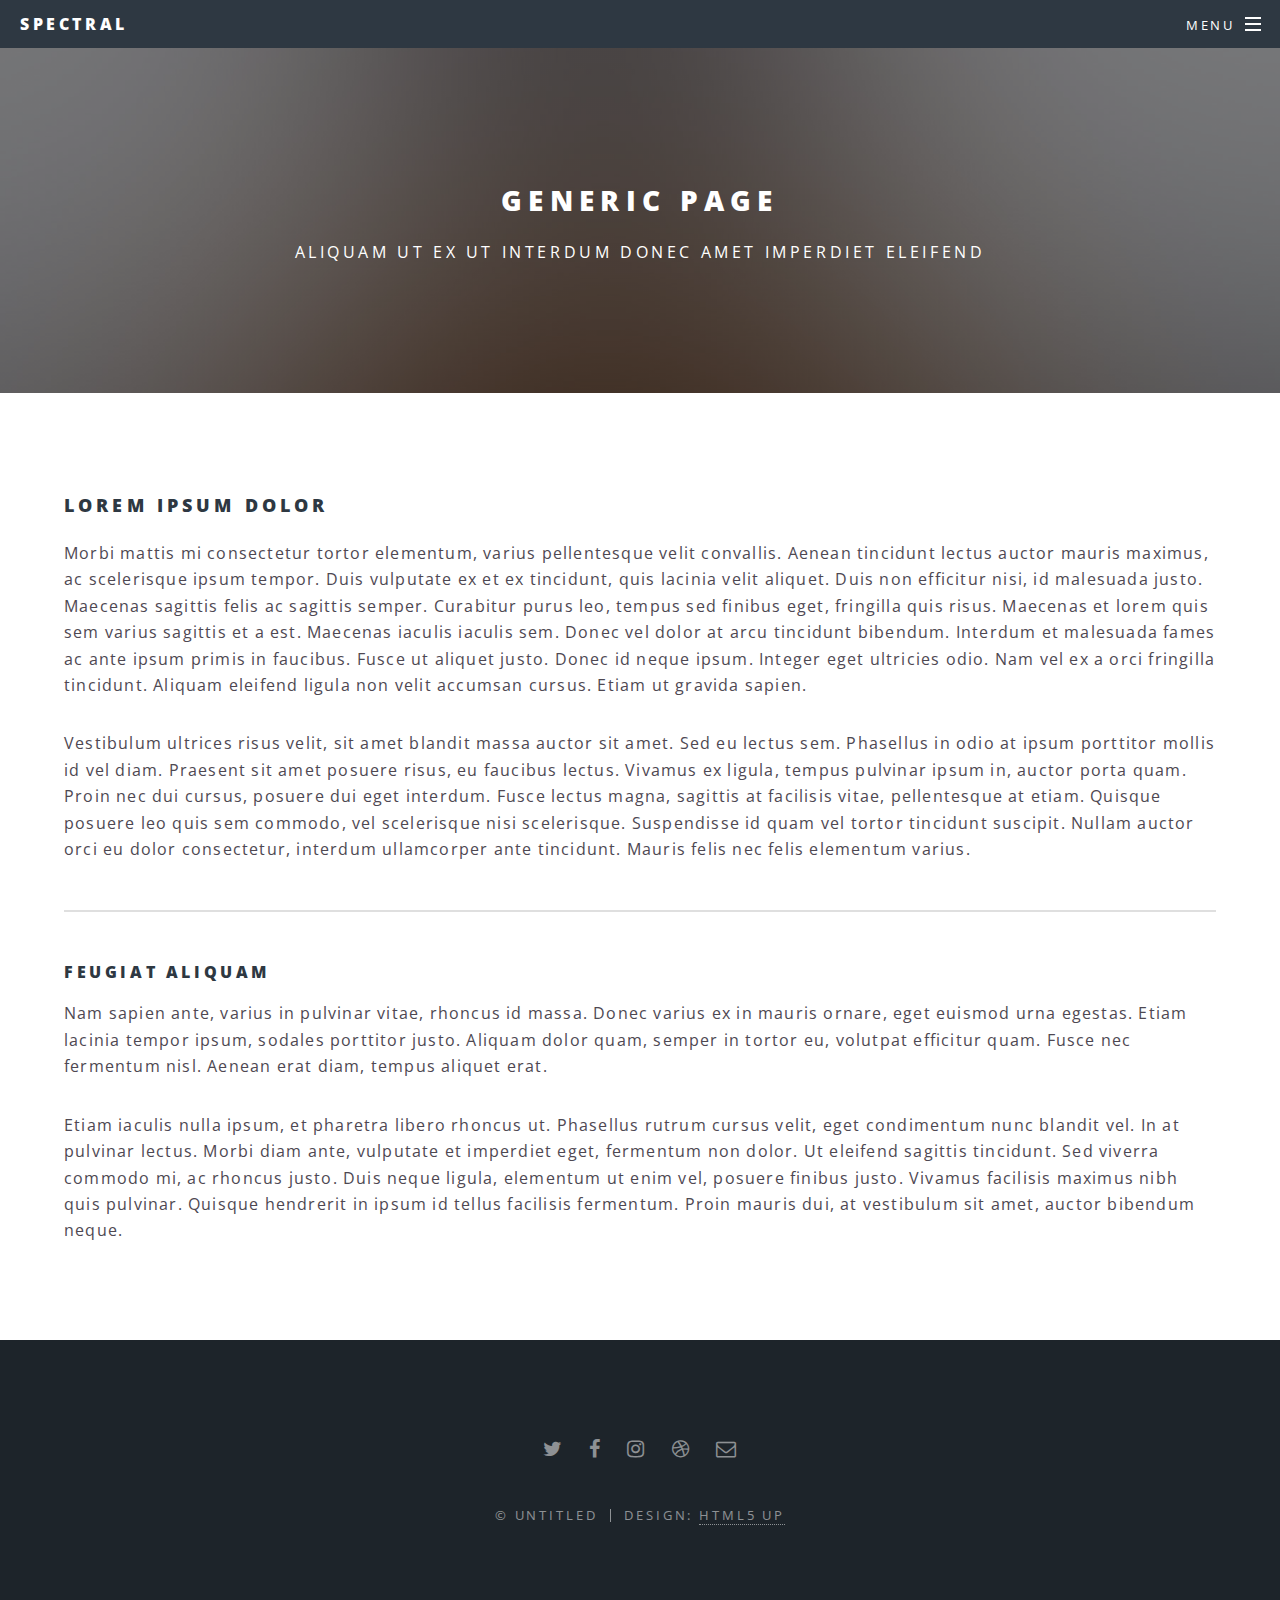
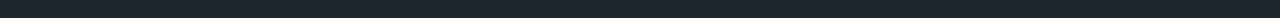
<file: generic.html>
<!DOCTYPE HTML>
<!--
	Spectral by HTML5 UP
	html5up.net | @ajlkn
	Free for personal and commercial use under the CCA 3.0 license (html5up.net/license)
-->
<html>
	<head>
		<title>Generic - Spectral by HTML5 UP</title>
		<meta charset="utf-8" />
		<meta name="viewport" content="width=device-width, initial-scale=1" />
		<!--[if lte IE 8]><script src="assets/js/ie/html5shiv.js"></script><![endif]-->
		<link rel="stylesheet" href="assets/css/main.css" />
		<!--[if lte IE 8]><link rel="stylesheet" href="assets/css/ie8.css" /><![endif]-->
		<!--[if lte IE 9]><link rel="stylesheet" href="assets/css/ie9.css" /><![endif]-->
	</head>
	<body>

		<!-- Page Wrapper -->
			<div id="page-wrapper">

				<!-- Header -->
					<header id="header">
						<h1><a href="index.html">Spectral</a></h1>
						<nav id="nav">
							<ul>
								<li class="special">
									<a href="#menu" class="menuToggle"><span>Menu</span></a>
									<div id="menu">
										<ul>
											<li><a href="index.html">Home</a></li>
											<li><a href="generic.html">Generic</a></li>
											<li><a href="elements.html">Elements</a></li>
											<li><a href="#">Sign Up</a></li>
											<li><a href="#">Log In</a></li>
										</ul>
									</div>
								</li>
							</ul>
						</nav>
					</header>

				<!-- Main -->
					<article id="main">
						<header>
							<h2>Generic Page</h2>
							<p>Aliquam ut ex ut interdum donec amet imperdiet eleifend</p>
						</header>
						<section class="wrapper style5">
							<div class="inner">

								<h3>Lorem ipsum dolor</h3>
								<p>Morbi mattis mi consectetur tortor elementum, varius pellentesque velit convallis. Aenean tincidunt lectus auctor mauris maximus, ac scelerisque ipsum tempor. Duis vulputate ex et ex tincidunt, quis lacinia velit aliquet. Duis non efficitur nisi, id malesuada justo. Maecenas sagittis felis ac sagittis semper. Curabitur purus leo, tempus sed finibus eget, fringilla quis risus. Maecenas et lorem quis sem varius sagittis et a est. Maecenas iaculis iaculis sem. Donec vel dolor at arcu tincidunt bibendum. Interdum et malesuada fames ac ante ipsum primis in faucibus. Fusce ut aliquet justo. Donec id neque ipsum. Integer eget ultricies odio. Nam vel ex a orci fringilla tincidunt. Aliquam eleifend ligula non velit accumsan cursus. Etiam ut gravida sapien.</p>

								<p>Vestibulum ultrices risus velit, sit amet blandit massa auctor sit amet. Sed eu lectus sem. Phasellus in odio at ipsum porttitor mollis id vel diam. Praesent sit amet posuere risus, eu faucibus lectus. Vivamus ex ligula, tempus pulvinar ipsum in, auctor porta quam. Proin nec dui cursus, posuere dui eget interdum. Fusce lectus magna, sagittis at facilisis vitae, pellentesque at etiam. Quisque posuere leo quis sem commodo, vel scelerisque nisi scelerisque. Suspendisse id quam vel tortor tincidunt suscipit. Nullam auctor orci eu dolor consectetur, interdum ullamcorper ante tincidunt. Mauris felis nec felis elementum varius.</p>

								<hr />

								<h4>Feugiat aliquam</h4>
								<p>Nam sapien ante, varius in pulvinar vitae, rhoncus id massa. Donec varius ex in mauris ornare, eget euismod urna egestas. Etiam lacinia tempor ipsum, sodales porttitor justo. Aliquam dolor quam, semper in tortor eu, volutpat efficitur quam. Fusce nec fermentum nisl. Aenean erat diam, tempus aliquet erat.</p>

								<p>Etiam iaculis nulla ipsum, et pharetra libero rhoncus ut. Phasellus rutrum cursus velit, eget condimentum nunc blandit vel. In at pulvinar lectus. Morbi diam ante, vulputate et imperdiet eget, fermentum non dolor. Ut eleifend sagittis tincidunt. Sed viverra commodo mi, ac rhoncus justo. Duis neque ligula, elementum ut enim vel, posuere finibus justo. Vivamus facilisis maximus nibh quis pulvinar. Quisque hendrerit in ipsum id tellus facilisis fermentum. Proin mauris dui, at vestibulum sit amet, auctor bibendum neque.</p>

							</div>
						</section>
					</article>

				<!-- Footer -->
					<footer id="footer">
						<ul class="icons">
							<li><a href="#" class="icon fa-twitter"><span class="label">Twitter</span></a></li>
							<li><a href="#" class="icon fa-facebook"><span class="label">Facebook</span></a></li>
							<li><a href="#" class="icon fa-instagram"><span class="label">Instagram</span></a></li>
							<li><a href="#" class="icon fa-dribbble"><span class="label">Dribbble</span></a></li>
							<li><a href="#" class="icon fa-envelope-o"><span class="label">Email</span></a></li>
						</ul>
						<ul class="copyright">
							<li>&copy; Untitled</li><li>Design: <a href="http://html5up.net">HTML5 UP</a></li>
						</ul>
					</footer>

			</div>

		<!-- Scripts -->
			<script src="assets/js/jquery.min.js"></script>
			<script src="assets/js/jquery.scrollex.min.js"></script>
			<script src="assets/js/jquery.scrolly.min.js"></script>
			<script src="assets/js/skel.min.js"></script>
			<script src="assets/js/util.js"></script>
			<!--[if lte IE 8]><script src="assets/js/ie/respond.min.js"></script><![endif]-->
			<script src="assets/js/main.js"></script>

	</body>
</html>
</file>
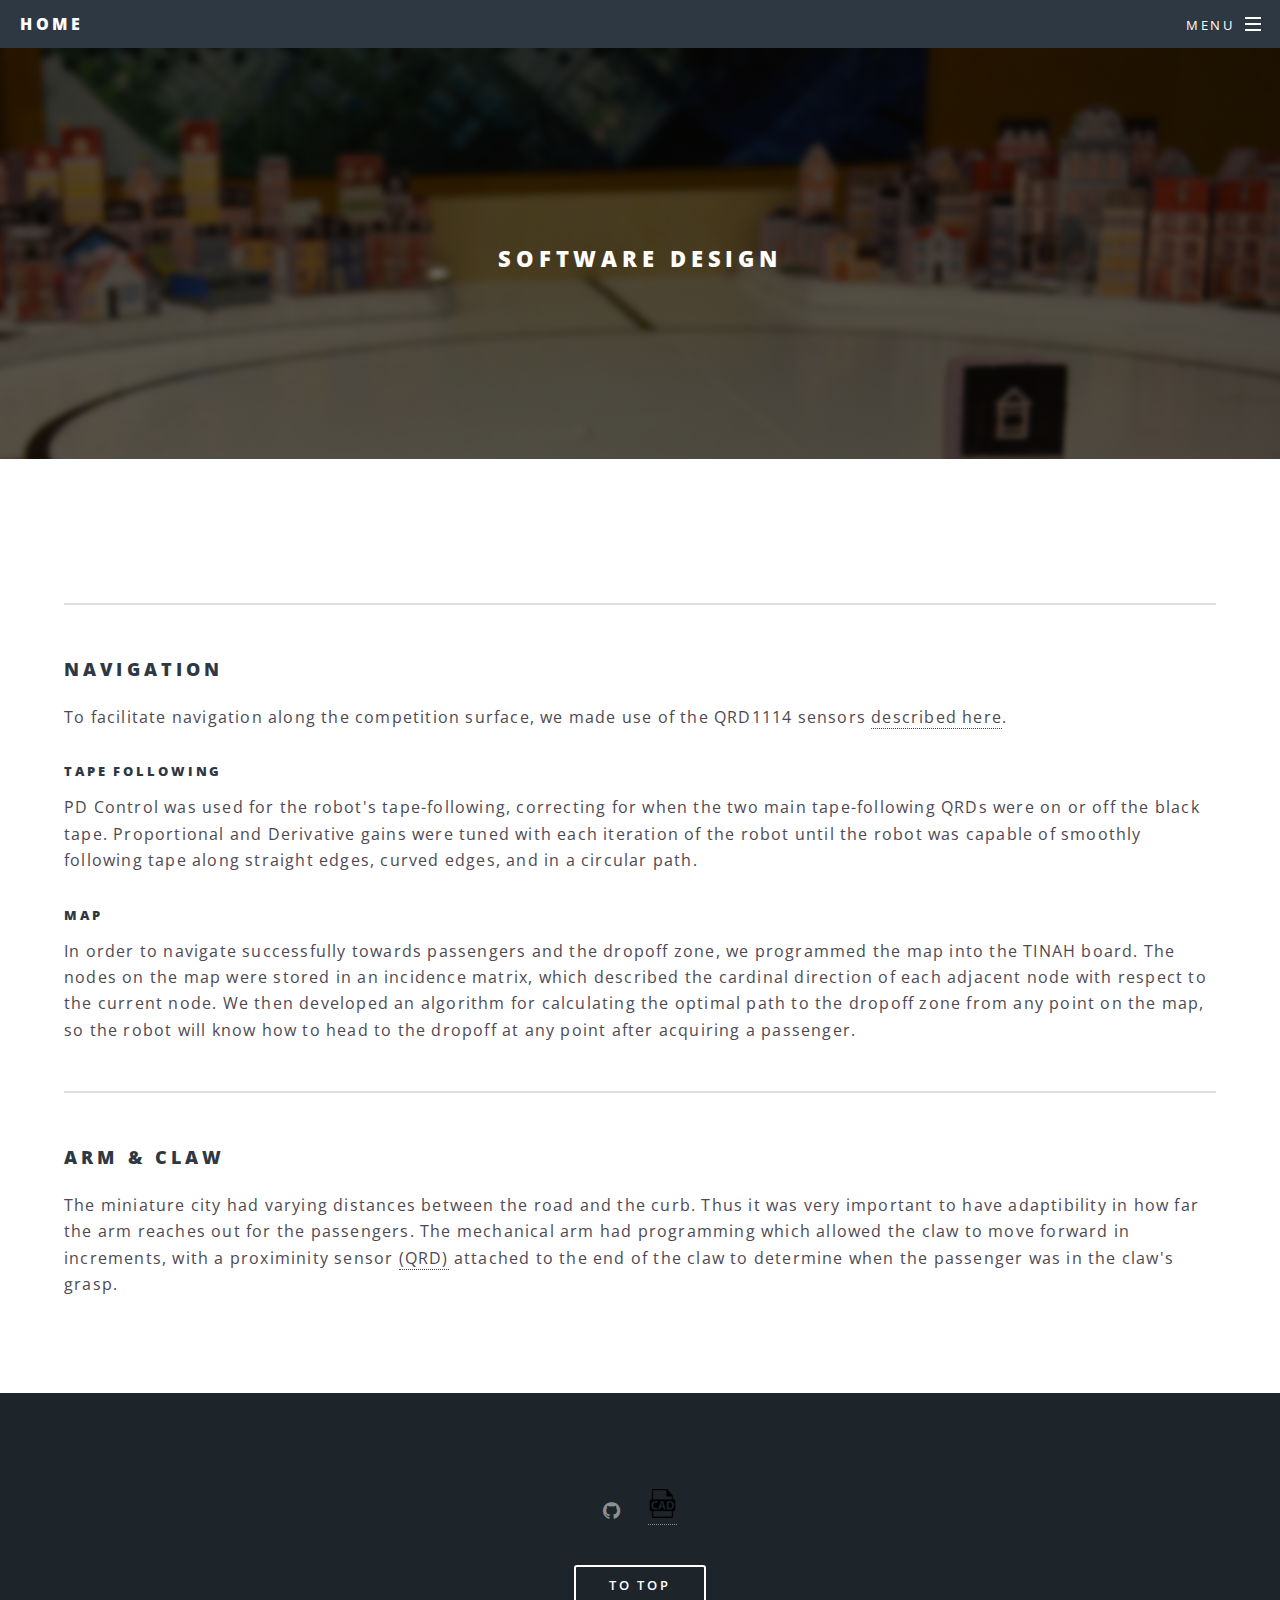
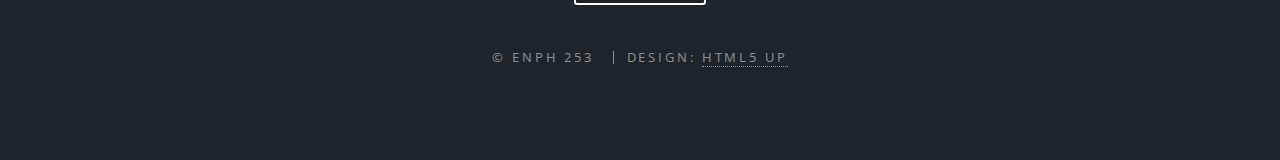
<file: software.html>
﻿<!DOCTYPE HTML>
<!--
    Spectral by HTML5 UP
    html5up.net | @ajlkn
    Free for personal and commercial use under the CCA 3.0 license (html5up.net/license)
-->
<html>
<head>
    <title>Software Design</title>
    <meta charset="utf-8" />
    <meta name="viewport" content="width=device-width, initial-scale=1" />
    <!--[if lte IE 8]><script src="assets/js/ie/html5shiv.js"></script><![endif]-->
    <link rel="stylesheet" href="assets/css/main.css" />
    <!--[if lte IE 8]><link rel="stylesheet" href="assets/css/ie8.css" /><![endif]-->
    <!--[if lte IE 9]><link rel="stylesheet" href="assets/css/ie9.css" /><![endif]-->
</head>
<body>

    <!-- Page Wrapper -->
    <div id="page-wrapper">

        <!-- Header -->
        <header id="header">
            <h1><a href="index.html">Home</a></h1>
            <nav id="nav">
                <ul>
                    <li class="special">
                        <a href="#menu" class="menuToggle"><span>Menu</span></a>
                        <div id="menu">
                            <ul>
                                <li><a href="index.html">Home</a></li>
                                <li><a href="mechanical.html">Mechanical</a></li>
                                <li><a href="electrical.html">Electrical</a></li>
                                <li><a href="software.html">Software</a></li>
                                <li><a href="about.html">About Us</a></li>
                            </ul>
                        </div>
                    </li>
                </ul>
            </nav>
        </header>

        <!-- Main -->
        <article id="mainSoftware">
            <header>
                <h2>Software Design</h2>
            </header>
            <section class="wrapper style5">
                <div class="inner">
                    <div id="navigation"></div>
                    <hr />
                    <h3>Navigation</h3>
                    <p>
                        To facilitate navigation along the competition surface, we made use of the QRD1114 sensors <a href="https://enph253rhobot.github.io/electrical.html">described here</a>.
                    </p>
                    <h5>Tape Following</h5>
                    <p>
                        PD Control was used for the robot's tape-following, correcting for when the two main tape-following QRDs were
                        on or off the black tape. Proportional and Derivative gains were tuned with each iteration of the robot until
                        the robot was capable of smoothly following tape along straight edges, curved edges, and in a circular path.
                    </p>
                    <h5>Map</h5>
                    <p>
                        In order to navigate successfully towards passengers and the dropoff zone, we programmed the map into the
                        TINAH board. The nodes on the map were stored in an incidence matrix, which described the cardinal direction of each adjacent node
                        with respect to the current node.

                        We then developed an algorithm for calculating the optimal path to the dropoff zone from any point on the map, so the robot will know
                        how to head to the dropoff at any point after acquiring a passenger.
                    </p>
                    <hr />

                    <h3>Arm & Claw</h3>
                    <p> The miniature city had varying distances between the road and the curb. Thus it was very important to have adaptibility in how far the arm reaches out for the passengers. The mechanical arm had programming which allowed the claw to move forward in increments, with a proximinity sensor <a href="https://enph253rhobot.github.io/electrical.html">(QRD)</a> attached to the end of the claw to determine when the passenger was in the claw's grasp. </p>

                </div>
            </section>
        </article>

        <!-- Footer -->
        <footer id="footer">
            <ul class="icons">
                <li><a href="https://github.com/djschultz/enph253group6" class="icon fa-github"><span class="label">Github</span></a></li>
                <li><a href="https://grabcad.com/library/roombot-ubc-enph-253-1"><img src="images/cadIcon.png" /></a></li>
                <!--<li><a href="#" class="icon fa-facebook"><span class="label">facebook</span></a></li>
                <li><a href="#" class="icon fa-instagram"><span class="label">instagram</span></a></li>
                <li><a href="#" class="icon fa-dribbble"><span class="label">dribbble</span></a></li>
                <li><a href="#" class="icon fa-envelope-o"><span class="label">email</span></a></li>-->
            </ul>

            <ul class="actions vertical">
                <li><a href="#" class="button ">To Top</a></li>
            </ul>
            <ul class="copyright">
                <li>&copy; ENPH 253 </li>
                <li>Design: <a href="http://html5up.net">HTML5 UP</a></li>
            </ul>
        </footer>

    </div>

    <!-- Scripts -->
    <script src="assets/js/jquery.min.js"></script>
    <script src="assets/js/jquery.scrollex.min.js"></script>
    <script src="assets/js/jquery.scrolly.min.js"></script>
    <script src="assets/js/skel.min.js"></script>
    <script src="assets/js/util.js"></script>
    <!--[if lte IE 8]><script src="assets/js/ie/respond.min.js"></script><![endif]-->
    <script src="assets/js/main.js"></script>

</body>
</html>
</file>
<file: assets/css/ie8.css>
/*
	Spectral by HTML5 UP
	html5up.net | @ajlkn
	Free for personal and commercial use under the CCA 3.0 license (html5up.net/license)
*/

/* Icon */

	.icon.major {
		border: none;
	}

		.icon.major:before {
			font-size: 3em;
		}

/* Form */

	label {
		color: #2E3842;
	}

	input[type="text"],
	input[type="password"],
	input[type="email"],
	select,
	textarea {
		border: solid 1px #dfdfdf;
	}

/* Button */

	input[type="submit"],
	input[type="reset"],
	input[type="button"],
	button,
	.button {
		border: solid 2px #dfdfdf;
	}

		input[type="submit"].special,
		input[type="reset"].special,
		input[type="button"].special,
		button.special,
		.button.special {
			border: 0 !important;
		}

/* Page Wrapper + Menu */

	#menu {
		display: none;
	}

	body.is-menu-visible #menu {
		display: block;
	}

/* Header */

	#header nav > ul > li > a.menuToggle:after {
		display: none;
	}

/* Banner + Wrapper (style4) */

	#banner,
	.wrapper.style4 {
		-ms-behavior: url("assets/js/ie/backgroundsize.min.htc");
	}

		#banner:before,
		.wrapper.style4:before {
			display: none;
		}

/* Banner */

	#banner .more {
		height: 4em;
	}

		#banner .more:after {
			display: none;
		}

/* Main */

	#main > header {
		-ms-behavior: url("assets/js/ie/backgroundsize.min.htc");
	}

		#main > header:before {
			display: none;
		}
</file>
<file: assets/css/ie9.css>
/*
	Spectral by HTML5 UP
	html5up.net | @ajlkn
	Free for personal and commercial use under the CCA 3.0 license (html5up.net/license)
*/

/* Spotlight */

	.spotlight {
		display: block;
	}

		.spotlight .image {
			display: inline-block;
			vertical-align: top;
		}

		.spotlight .content {
			padding: 4em 4em 2em 4em ;
			display: inline-block;
		}

		.spotlight:after {
			clear: both;
			content: '';
			display: block;
		}

/* Features */

	.features {
		display: block;
	}

		.features li {
			float: left;
		}

		.features:after {
			content: '';
			display: block;
			clear: both;
		}

/* Banner + Wrapper (style4) */

	#banner,
	.wrapper.style4 {
		background-image: url("../../images/banner.jpg");
		background-position: center center;
		background-repeat: no-repeat;
		background-size: cover;
		position: relative;
	}

		#banner:before,
		.wrapper.style4:before {
			background: #000000;
			content: '';
			height: 100%;
			left: 0;
			opacity: 0.5;
			position: absolute;
			top: 0;
			width: 100%;
		}

		#banner .inner,
		.wrapper.style4 .inner {
			position: relative;
			z-index: 1;
		}

/* Banner */

	#banner {
		padding: 14em 0 12em 0 ;
		height: auto;
	}

		#banner:after {
			display: none;
		}

/* CTA */

	#cta .inner header {
		float: left;
	}

	#cta .inner .actions {
		float: left;
	}

	#cta .inner:after {
		clear: both;
		content: '';
		display: block;
	}

/* Main */

	#main > header {
		background-image: url("../../images/banner.jpg");
		background-position: center center;
		background-repeat: no-repeat;
		background-size: cover;
		position: relative;
	}

		#main > header:before {
			background: #000000;
			content: '';
			height: 100%;
			left: 0;
			opacity: 0.5;
			position: absolute;
			top: 0;
			width: 100%;
		}

		#main > header > * {
			position: relative;
			z-index: 1;
		}
</file>
<file: assets/css/main.css>
@import url(font-awesome.min.css);
@import url("http://fonts.googleapis.com/css?family=Open+Sans:400,400italic,600,600italic,800,800italic");

/*
	Spectral by HTML5 UP
	html5up.net | @ajlkn
	Free for personal and commercial use under the CCA 3.0 license (html5up.net/license)
*/

/* Reset */

	html, body, div, span, applet, object, iframe, h1, h2, h3, h4, h5, h6, p, blockquote, pre, a, abbr, acronym, address, big, cite, code, del, dfn, em, img, ins, kbd, q, s, samp, small, strike, strong, sub, sup, tt, var, b, u, i, center, dl, dt, dd, ol, ul, li, fieldset, form, label, legend, table, caption, tbody, tfoot, thead, tr, th, td, article, aside, canvas, details, embed, figure, figcaption, footer, header, hgroup, menu, nav, output, ruby, section, summary, time, mark, audio, video {
		margin: 0;
		padding: 0;
		border: 0;
		font-size: 100%;
		font: inherit;
		vertical-align: baseline;
	}

	article, aside, details, figcaption, figure, footer, header, hgroup, menu, nav, section {
		display: block;
	}

	body {
		line-height: 1;
	}

	ol, ul {
		list-style: none;
	}

	blockquote, q {
		quotes: none;
	}

	blockquote:before, blockquote:after, q:before, q:after {
		content: '';
		content: none;
	}

	table {
		border-collapse: collapse;
		border-spacing: 0;
	}

	body {
		-webkit-text-size-adjust: none;
	}

/* Box Model */

	*, *:before, *:after {
		-moz-box-sizing: border-box;
		-webkit-box-sizing: border-box;
		box-sizing: border-box;
	}

/* Grid */

	.row {
		border-bottom: solid 1px transparent;
		-moz-box-sizing: border-box;
		-webkit-box-sizing: border-box;
		box-sizing: border-box;
	}

	.row > * {
		float: left;
		-moz-box-sizing: border-box;
		-webkit-box-sizing: border-box;
		box-sizing: border-box;
	}

	.row:after, .row:before {
		content: '';
		display: block;
		clear: both;
		height: 0;
	}

	.row.uniform > * > :first-child {
		margin-top: 0;
	}

	.row.uniform > * > :last-child {
		margin-bottom: 0;
	}

	.row.\30 \25 > * {
		padding: 0 0 0 0em;
	}

	.row.\30 \25 {
		margin: 0 0 -1px 0em;
	}

	.row.uniform.\30 \25 > * {
		padding: 0em 0 0 0em;
	}

	.row.uniform.\30 \25 {
		margin: 0em 0 -1px 0em;
	}

	.row > * {
		padding: 0 0 0 1.5em;
	}

	.row {
		margin: 0 0 -1px -1.5em;
	}

	.row.uniform > * {
		padding: 1.5em 0 0 1.5em;
	}

	.row.uniform {
		margin: -1.5em 0 -1px -1.5em;
	}

	.row.\32 00\25 > * {
		padding: 0 0 0 3em;
	}

	.row.\32 00\25 {
		margin: 0 0 -1px -3em;
	}

	.row.uniform.\32 00\25 > * {
		padding: 3em 0 0 3em;
	}

	.row.uniform.\32 00\25 {
		margin: -3em 0 -1px -3em;
	}

	.row.\31 50\25 > * {
		padding: 0 0 0 2.25em;
	}

	.row.\31 50\25 {
		margin: 0 0 -1px -2.25em;
	}

	.row.uniform.\31 50\25 > * {
		padding: 2.25em 0 0 2.25em;
	}

	.row.uniform.\31 50\25 {
		margin: -2.25em 0 -1px -2.25em;
	}

	.row.\35 0\25 > * {
		padding: 0 0 0 0.75em;
	}

	.row.\35 0\25 {
		margin: 0 0 -1px -0.75em;
	}

	.row.uniform.\35 0\25 > * {
		padding: 0.75em 0 0 0.75em;
	}

	.row.uniform.\35 0\25 {
		margin: -0.75em 0 -1px -0.75em;
	}

	.row.\32 5\25 > * {
		padding: 0 0 0 0.375em;
	}

	.row.\32 5\25 {
		margin: 0 0 -1px -0.375em;
	}

	.row.uniform.\32 5\25 > * {
		padding: 0.375em 0 0 0.375em;
	}

	.row.uniform.\32 5\25 {
		margin: -0.375em 0 -1px -0.375em;
	}

	.\31 2u, .\31 2u\24 {
		width: 100%;
		clear: none;
		margin-left: 0;
	}

	.\31 1u, .\31 1u\24 {
		width: 91.6666666667%;
		clear: none;
		margin-left: 0;
	}

	.\31 0u, .\31 0u\24 {
		width: 83.3333333333%;
		clear: none;
		margin-left: 0;
	}

	.\39 u, .\39 u\24 {
		width: 75%;
		clear: none;
		margin-left: 0;
	}

	.\38 u, .\38 u\24 {
		width: 66.6666666667%;
		clear: none;
		margin-left: 0;
	}

	.\37 u, .\37 u\24 {
		width: 58.3333333333%;
		clear: none;
		margin-left: 0;
	}

	.\36 u, .\36 u\24 {
		width: 50%;
		clear: none;
		margin-left: 0;
	}

	.\35 u, .\35 u\24 {
		width: 41.6666666667%;
		clear: none;
		margin-left: 0;
	}

	.\34 u, .\34 u\24 {
		width: 33.3333333333%;
		clear: none;
		margin-left: 0;
	}

	.\33 u, .\33 u\24 {
		width: 25%;
		clear: none;
		margin-left: 0;
	}

	.\32 u, .\32 u\24 {
		width: 16.6666666667%;
		clear: none;
		margin-left: 0;
	}

	.\31 u, .\31 u\24 {
		width: 8.3333333333%;
		clear: none;
		margin-left: 0;
	}

	.\31 2u\24 + *,
	.\31 1u\24 + *,
	.\31 0u\24 + *,
	.\39 u\24 + *,
	.\38 u\24 + *,
	.\37 u\24 + *,
	.\36 u\24 + *,
	.\35 u\24 + *,
	.\34 u\24 + *,
	.\33 u\24 + *,
	.\32 u\24 + *,
	.\31 u\24 + * {
		clear: left;
	}

	.\-11u {
		margin-left: 91.66667%;
	}

	.\-10u {
		margin-left: 83.33333%;
	}

	.\-9u {
		margin-left: 75%;
	}

	.\-8u {
		margin-left: 66.66667%;
	}

	.\-7u {
		margin-left: 58.33333%;
	}

	.\-6u {
		margin-left: 50%;
	}

	.\-5u {
		margin-left: 41.66667%;
	}

	.\-4u {
		margin-left: 33.33333%;
	}

	.\-3u {
		margin-left: 25%;
	}

	.\-2u {
		margin-left: 16.66667%;
	}

	.\-1u {
		margin-left: 8.33333%;
	}

	@media screen and (max-width: 1680px) {

		.row > * {
			padding: 0 0 0 1.5em;
		}

		.row {
			margin: 0 0 -1px -1.5em;
		}

		.row.uniform > * {
			padding: 1.5em 0 0 1.5em;
		}

		.row.uniform {
			margin: -1.5em 0 -1px -1.5em;
		}

		.row.\32 00\25 > * {
			padding: 0 0 0 3em;
		}

		.row.\32 00\25 {
			margin: 0 0 -1px -3em;
		}

		.row.uniform.\32 00\25 > * {
			padding: 3em 0 0 3em;
		}

		.row.uniform.\32 00\25 {
			margin: -3em 0 -1px -3em;
		}

		.row.\31 50\25 > * {
			padding: 0 0 0 2.25em;
		}

		.row.\31 50\25 {
			margin: 0 0 -1px -2.25em;
		}

		.row.uniform.\31 50\25 > * {
			padding: 2.25em 0 0 2.25em;
		}

		.row.uniform.\31 50\25 {
			margin: -2.25em 0 -1px -2.25em;
		}

		.row.\35 0\25 > * {
			padding: 0 0 0 0.75em;
		}

		.row.\35 0\25 {
			margin: 0 0 -1px -0.75em;
		}

		.row.uniform.\35 0\25 > * {
			padding: 0.75em 0 0 0.75em;
		}

		.row.uniform.\35 0\25 {
			margin: -0.75em 0 -1px -0.75em;
		}

		.row.\32 5\25 > * {
			padding: 0 0 0 0.375em;
		}

		.row.\32 5\25 {
			margin: 0 0 -1px -0.375em;
		}

		.row.uniform.\32 5\25 > * {
			padding: 0.375em 0 0 0.375em;
		}

		.row.uniform.\32 5\25 {
			margin: -0.375em 0 -1px -0.375em;
		}

		.\31 2u\28xlarge\29, .\31 2u\24\28xlarge\29 {
			width: 100%;
			clear: none;
			margin-left: 0;
		}

		.\31 1u\28xlarge\29, .\31 1u\24\28xlarge\29 {
			width: 91.6666666667%;
			clear: none;
			margin-left: 0;
		}

		.\31 0u\28xlarge\29, .\31 0u\24\28xlarge\29 {
			width: 83.3333333333%;
			clear: none;
			margin-left: 0;
		}

		.\39 u\28xlarge\29, .\39 u\24\28xlarge\29 {
			width: 75%;
			clear: none;
			margin-left: 0;
		}

		.\38 u\28xlarge\29, .\38 u\24\28xlarge\29 {
			width: 66.6666666667%;
			clear: none;
			margin-left: 0;
		}

		.\37 u\28xlarge\29, .\37 u\24\28xlarge\29 {
			width: 58.3333333333%;
			clear: none;
			margin-left: 0;
		}

		.\36 u\28xlarge\29, .\36 u\24\28xlarge\29 {
			width: 50%;
			clear: none;
			margin-left: 0;
		}

		.\35 u\28xlarge\29, .\35 u\24\28xlarge\29 {
			width: 41.6666666667%;
			clear: none;
			margin-left: 0;
		}

		.\34 u\28xlarge\29, .\34 u\24\28xlarge\29 {
			width: 33.3333333333%;
			clear: none;
			margin-left: 0;
		}

		.\33 u\28xlarge\29, .\33 u\24\28xlarge\29 {
			width: 25%;
			clear: none;
			margin-left: 0;
		}

		.\32 u\28xlarge\29, .\32 u\24\28xlarge\29 {
			width: 16.6666666667%;
			clear: none;
			margin-left: 0;
		}

		.\31 u\28xlarge\29, .\31 u\24\28xlarge\29 {
			width: 8.3333333333%;
			clear: none;
			margin-left: 0;
		}

		.\31 2u\24\28xlarge\29 + *,
		.\31 1u\24\28xlarge\29 + *,
		.\31 0u\24\28xlarge\29 + *,
		.\39 u\24\28xlarge\29 + *,
		.\38 u\24\28xlarge\29 + *,
		.\37 u\24\28xlarge\29 + *,
		.\36 u\24\28xlarge\29 + *,
		.\35 u\24\28xlarge\29 + *,
		.\34 u\24\28xlarge\29 + *,
		.\33 u\24\28xlarge\29 + *,
		.\32 u\24\28xlarge\29 + *,
		.\31 u\24\28xlarge\29 + * {
			clear: left;
		}

		.\-11u\28xlarge\29 {
			margin-left: 91.66667%;
		}

		.\-10u\28xlarge\29 {
			margin-left: 83.33333%;
		}

		.\-9u\28xlarge\29 {
			margin-left: 75%;
		}

		.\-8u\28xlarge\29 {
			margin-left: 66.66667%;
		}

		.\-7u\28xlarge\29 {
			margin-left: 58.33333%;
		}

		.\-6u\28xlarge\29 {
			margin-left: 50%;
		}

		.\-5u\28xlarge\29 {
			margin-left: 41.66667%;
		}

		.\-4u\28xlarge\29 {
			margin-left: 33.33333%;
		}

		.\-3u\28xlarge\29 {
			margin-left: 25%;
		}

		.\-2u\28xlarge\29 {
			margin-left: 16.66667%;
		}

		.\-1u\28xlarge\29 {
			margin-left: 8.33333%;
		}

	}

	@media screen and (max-width: 1280px) {

		.row > * {
			padding: 0 0 0 1.5em;
		}

		.row {
			margin: 0 0 -1px -1.5em;
		}

		.row.uniform > * {
			padding: 1.5em 0 0 1.5em;
		}

		.row.uniform {
			margin: -1.5em 0 -1px -1.5em;
		}

		.row.\32 00\25 > * {
			padding: 0 0 0 3em;
		}

		.row.\32 00\25 {
			margin: 0 0 -1px -3em;
		}

		.row.uniform.\32 00\25 > * {
			padding: 3em 0 0 3em;
		}

		.row.uniform.\32 00\25 {
			margin: -3em 0 -1px -3em;
		}

		.row.\31 50\25 > * {
			padding: 0 0 0 2.25em;
		}

		.row.\31 50\25 {
			margin: 0 0 -1px -2.25em;
		}

		.row.uniform.\31 50\25 > * {
			padding: 2.25em 0 0 2.25em;
		}

		.row.uniform.\31 50\25 {
			margin: -2.25em 0 -1px -2.25em;
		}

		.row.\35 0\25 > * {
			padding: 0 0 0 0.75em;
		}

		.row.\35 0\25 {
			margin: 0 0 -1px -0.75em;
		}

		.row.uniform.\35 0\25 > * {
			padding: 0.75em 0 0 0.75em;
		}

		.row.uniform.\35 0\25 {
			margin: -0.75em 0 -1px -0.75em;
		}

		.row.\32 5\25 > * {
			padding: 0 0 0 0.375em;
		}

		.row.\32 5\25 {
			margin: 0 0 -1px -0.375em;
		}

		.row.uniform.\32 5\25 > * {
			padding: 0.375em 0 0 0.375em;
		}

		.row.uniform.\32 5\25 {
			margin: -0.375em 0 -1px -0.375em;
		}

		.\31 2u\28large\29, .\31 2u\24\28large\29 {
			width: 100%;
			clear: none;
			margin-left: 0;
		}

		.\31 1u\28large\29, .\31 1u\24\28large\29 {
			width: 91.6666666667%;
			clear: none;
			margin-left: 0;
		}

		.\31 0u\28large\29, .\31 0u\24\28large\29 {
			width: 83.3333333333%;
			clear: none;
			margin-left: 0;
		}

		.\39 u\28large\29, .\39 u\24\28large\29 {
			width: 75%;
			clear: none;
			margin-left: 0;
		}

		.\38 u\28large\29, .\38 u\24\28large\29 {
			width: 66.6666666667%;
			clear: none;
			margin-left: 0;
		}

		.\37 u\28large\29, .\37 u\24\28large\29 {
			width: 58.3333333333%;
			clear: none;
			margin-left: 0;
		}

		.\36 u\28large\29, .\36 u\24\28large\29 {
			width: 50%;
			clear: none;
			margin-left: 0;
		}

		.\35 u\28large\29, .\35 u\24\28large\29 {
			width: 41.6666666667%;
			clear: none;
			margin-left: 0;
		}

		.\34 u\28large\29, .\34 u\24\28large\29 {
			width: 33.3333333333%;
			clear: none;
			margin-left: 0;
		}

		.\33 u\28large\29, .\33 u\24\28large\29 {
			width: 25%;
			clear: none;
			margin-left: 0;
		}

		.\32 u\28large\29, .\32 u\24\28large\29 {
			width: 16.6666666667%;
			clear: none;
			margin-left: 0;
		}

		.\31 u\28large\29, .\31 u\24\28large\29 {
			width: 8.3333333333%;
			clear: none;
			margin-left: 0;
		}

		.\31 2u\24\28large\29 + *,
		.\31 1u\24\28large\29 + *,
		.\31 0u\24\28large\29 + *,
		.\39 u\24\28large\29 + *,
		.\38 u\24\28large\29 + *,
		.\37 u\24\28large\29 + *,
		.\36 u\24\28large\29 + *,
		.\35 u\24\28large\29 + *,
		.\34 u\24\28large\29 + *,
		.\33 u\24\28large\29 + *,
		.\32 u\24\28large\29 + *,
		.\31 u\24\28large\29 + * {
			clear: left;
		}

		.\-11u\28large\29 {
			margin-left: 91.66667%;
		}

		.\-10u\28large\29 {
			margin-left: 83.33333%;
		}

		.\-9u\28large\29 {
			margin-left: 75%;
		}

		.\-8u\28large\29 {
			margin-left: 66.66667%;
		}

		.\-7u\28large\29 {
			margin-left: 58.33333%;
		}

		.\-6u\28large\29 {
			margin-left: 50%;
		}

		.\-5u\28large\29 {
			margin-left: 41.66667%;
		}

		.\-4u\28large\29 {
			margin-left: 33.33333%;
		}

		.\-3u\28large\29 {
			margin-left: 25%;
		}

		.\-2u\28large\29 {
			margin-left: 16.66667%;
		}

		.\-1u\28large\29 {
			margin-left: 8.33333%;
		}

	}

	@media screen and (max-width: 980px) {

		.row > * {
			padding: 0 0 0 1.5em;
		}

		.row {
			margin: 0 0 -1px -1.5em;
		}

		.row.uniform > * {
			padding: 1.5em 0 0 1.5em;
		}

		.row.uniform {
			margin: -1.5em 0 -1px -1.5em;
		}

		.row.\32 00\25 > * {
			padding: 0 0 0 3em;
		}

		.row.\32 00\25 {
			margin: 0 0 -1px -3em;
		}

		.row.uniform.\32 00\25 > * {
			padding: 3em 0 0 3em;
		}

		.row.uniform.\32 00\25 {
			margin: -3em 0 -1px -3em;
		}

		.row.\31 50\25 > * {
			padding: 0 0 0 2.25em;
		}

		.row.\31 50\25 {
			margin: 0 0 -1px -2.25em;
		}

		.row.uniform.\31 50\25 > * {
			padding: 2.25em 0 0 2.25em;
		}

		.row.uniform.\31 50\25 {
			margin: -2.25em 0 -1px -2.25em;
		}

		.row.\35 0\25 > * {
			padding: 0 0 0 0.75em;
		}

		.row.\35 0\25 {
			margin: 0 0 -1px -0.75em;
		}

		.row.uniform.\35 0\25 > * {
			padding: 0.75em 0 0 0.75em;
		}

		.row.uniform.\35 0\25 {
			margin: -0.75em 0 -1px -0.75em;
		}

		.row.\32 5\25 > * {
			padding: 0 0 0 0.375em;
		}

		.row.\32 5\25 {
			margin: 0 0 -1px -0.375em;
		}

		.row.uniform.\32 5\25 > * {
			padding: 0.375em 0 0 0.375em;
		}

		.row.uniform.\32 5\25 {
			margin: -0.375em 0 -1px -0.375em;
		}

		.\31 2u\28medium\29, .\31 2u\24\28medium\29 {
			width: 100%;
			clear: none;
			margin-left: 0;
		}

		.\31 1u\28medium\29, .\31 1u\24\28medium\29 {
			width: 91.6666666667%;
			clear: none;
			margin-left: 0;
		}

		.\31 0u\28medium\29, .\31 0u\24\28medium\29 {
			width: 83.3333333333%;
			clear: none;
			margin-left: 0;
		}

		.\39 u\28medium\29, .\39 u\24\28medium\29 {
			width: 75%;
			clear: none;
			margin-left: 0;
		}

		.\38 u\28medium\29, .\38 u\24\28medium\29 {
			width: 66.6666666667%;
			clear: none;
			margin-left: 0;
		}

		.\37 u\28medium\29, .\37 u\24\28medium\29 {
			width: 58.3333333333%;
			clear: none;
			margin-left: 0;
		}

		.\36 u\28medium\29, .\36 u\24\28medium\29 {
			width: 50%;
			clear: none;
			margin-left: 0;
		}

		.\35 u\28medium\29, .\35 u\24\28medium\29 {
			width: 41.6666666667%;
			clear: none;
			margin-left: 0;
		}

		.\34 u\28medium\29, .\34 u\24\28medium\29 {
			width: 33.3333333333%;
			clear: none;
			margin-left: 0;
		}

		.\33 u\28medium\29, .\33 u\24\28medium\29 {
			width: 25%;
			clear: none;
			margin-left: 0;
		}

		.\32 u\28medium\29, .\32 u\24\28medium\29 {
			width: 16.6666666667%;
			clear: none;
			margin-left: 0;
		}

		.\31 u\28medium\29, .\31 u\24\28medium\29 {
			width: 8.3333333333%;
			clear: none;
			margin-left: 0;
		}

		.\31 2u\24\28medium\29 + *,
		.\31 1u\24\28medium\29 + *,
		.\31 0u\24\28medium\29 + *,
		.\39 u\24\28medium\29 + *,
		.\38 u\24\28medium\29 + *,
		.\37 u\24\28medium\29 + *,
		.\36 u\24\28medium\29 + *,
		.\35 u\24\28medium\29 + *,
		.\34 u\24\28medium\29 + *,
		.\33 u\24\28medium\29 + *,
		.\32 u\24\28medium\29 + *,
		.\31 u\24\28medium\29 + * {
			clear: left;
		}

		.\-11u\28medium\29 {
			margin-left: 91.66667%;
		}

		.\-10u\28medium\29 {
			margin-left: 83.33333%;
		}

		.\-9u\28medium\29 {
			margin-left: 75%;
		}

		.\-8u\28medium\29 {
			margin-left: 66.66667%;
		}

		.\-7u\28medium\29 {
			margin-left: 58.33333%;
		}

		.\-6u\28medium\29 {
			margin-left: 50%;
		}

		.\-5u\28medium\29 {
			margin-left: 41.66667%;
		}

		.\-4u\28medium\29 {
			margin-left: 33.33333%;
		}

		.\-3u\28medium\29 {
			margin-left: 25%;
		}

		.\-2u\28medium\29 {
			margin-left: 16.66667%;
		}

		.\-1u\28medium\29 {
			margin-left: 8.33333%;
		}

	}

	@media screen and (max-width: 736px) {

		.row > * {
			padding: 0 0 0 1.5em;
		}

		.row {
			margin: 0 0 -1px -1.5em;
		}

		.row.uniform > * {
			padding: 1.5em 0 0 1.5em;
		}

		.row.uniform {
			margin: -1.5em 0 -1px -1.5em;
		}

		.row.\32 00\25 > * {
			padding: 0 0 0 3em;
		}

		.row.\32 00\25 {
			margin: 0 0 -1px -3em;
		}

		.row.uniform.\32 00\25 > * {
			padding: 3em 0 0 3em;
		}

		.row.uniform.\32 00\25 {
			margin: -3em 0 -1px -3em;
		}

		.row.\31 50\25 > * {
			padding: 0 0 0 2.25em;
		}

		.row.\31 50\25 {
			margin: 0 0 -1px -2.25em;
		}

		.row.uniform.\31 50\25 > * {
			padding: 2.25em 0 0 2.25em;
		}

		.row.uniform.\31 50\25 {
			margin: -2.25em 0 -1px -2.25em;
		}

		.row.\35 0\25 > * {
			padding: 0 0 0 0.75em;
		}

		.row.\35 0\25 {
			margin: 0 0 -1px -0.75em;
		}

		.row.uniform.\35 0\25 > * {
			padding: 0.75em 0 0 0.75em;
		}

		.row.uniform.\35 0\25 {
			margin: -0.75em 0 -1px -0.75em;
		}

		.row.\32 5\25 > * {
			padding: 0 0 0 0.375em;
		}

		.row.\32 5\25 {
			margin: 0 0 -1px -0.375em;
		}

		.row.uniform.\32 5\25 > * {
			padding: 0.375em 0 0 0.375em;
		}

		.row.uniform.\32 5\25 {
			margin: -0.375em 0 -1px -0.375em;
		}

		.\31 2u\28small\29, .\31 2u\24\28small\29 {
			width: 100%;
			clear: none;
			margin-left: 0;
		}

		.\31 1u\28small\29, .\31 1u\24\28small\29 {
			width: 91.6666666667%;
			clear: none;
			margin-left: 0;
		}

		.\31 0u\28small\29, .\31 0u\24\28small\29 {
			width: 83.3333333333%;
			clear: none;
			margin-left: 0;
		}

		.\39 u\28small\29, .\39 u\24\28small\29 {
			width: 75%;
			clear: none;
			margin-left: 0;
		}

		.\38 u\28small\29, .\38 u\24\28small\29 {
			width: 66.6666666667%;
			clear: none;
			margin-left: 0;
		}

		.\37 u\28small\29, .\37 u\24\28small\29 {
			width: 58.3333333333%;
			clear: none;
			margin-left: 0;
		}

		.\36 u\28small\29, .\36 u\24\28small\29 {
			width: 50%;
			clear: none;
			margin-left: 0;
		}

		.\35 u\28small\29, .\35 u\24\28small\29 {
			width: 41.6666666667%;
			clear: none;
			margin-left: 0;
		}

		.\34 u\28small\29, .\34 u\24\28small\29 {
			width: 33.3333333333%;
			clear: none;
			margin-left: 0;
		}

		.\33 u\28small\29, .\33 u\24\28small\29 {
			width: 25%;
			clear: none;
			margin-left: 0;
		}

		.\32 u\28small\29, .\32 u\24\28small\29 {
			width: 16.6666666667%;
			clear: none;
			margin-left: 0;
		}

		.\31 u\28small\29, .\31 u\24\28small\29 {
			width: 8.3333333333%;
			clear: none;
			margin-left: 0;
		}

		.\31 2u\24\28small\29 + *,
		.\31 1u\24\28small\29 + *,
		.\31 0u\24\28small\29 + *,
		.\39 u\24\28small\29 + *,
		.\38 u\24\28small\29 + *,
		.\37 u\24\28small\29 + *,
		.\36 u\24\28small\29 + *,
		.\35 u\24\28small\29 + *,
		.\34 u\24\28small\29 + *,
		.\33 u\24\28small\29 + *,
		.\32 u\24\28small\29 + *,
		.\31 u\24\28small\29 + * {
			clear: left;
		}

		.\-11u\28small\29 {
			margin-left: 91.66667%;
		}

		.\-10u\28small\29 {
			margin-left: 83.33333%;
		}

		.\-9u\28small\29 {
			margin-left: 75%;
		}

		.\-8u\28small\29 {
			margin-left: 66.66667%;
		}

		.\-7u\28small\29 {
			margin-left: 58.33333%;
		}

		.\-6u\28small\29 {
			margin-left: 50%;
		}

		.\-5u\28small\29 {
			margin-left: 41.66667%;
		}

		.\-4u\28small\29 {
			margin-left: 33.33333%;
		}

		.\-3u\28small\29 {
			margin-left: 25%;
		}

		.\-2u\28small\29 {
			margin-left: 16.66667%;
		}

		.\-1u\28small\29 {
			margin-left: 8.33333%;
		}

	}

	@media screen and (max-width: 480px) {

		.row > * {
			padding: 0 0 0 1.5em;
		}

		.row {
			margin: 0 0 -1px -1.5em;
		}

		.row.uniform > * {
			padding: 1.5em 0 0 1.5em;
		}

		.row.uniform {
			margin: -1.5em 0 -1px -1.5em;
		}

		.row.\32 00\25 > * {
			padding: 0 0 0 3em;
		}

		.row.\32 00\25 {
			margin: 0 0 -1px -3em;
		}

		.row.uniform.\32 00\25 > * {
			padding: 3em 0 0 3em;
		}

		.row.uniform.\32 00\25 {
			margin: -3em 0 -1px -3em;
		}

		.row.\31 50\25 > * {
			padding: 0 0 0 2.25em;
		}

		.row.\31 50\25 {
			margin: 0 0 -1px -2.25em;
		}

		.row.uniform.\31 50\25 > * {
			padding: 2.25em 0 0 2.25em;
		}

		.row.uniform.\31 50\25 {
			margin: -2.25em 0 -1px -2.25em;
		}

		.row.\35 0\25 > * {
			padding: 0 0 0 0.75em;
		}

		.row.\35 0\25 {
			margin: 0 0 -1px -0.75em;
		}

		.row.uniform.\35 0\25 > * {
			padding: 0.75em 0 0 0.75em;
		}

		.row.uniform.\35 0\25 {
			margin: -0.75em 0 -1px -0.75em;
		}

		.row.\32 5\25 > * {
			padding: 0 0 0 0.375em;
		}

		.row.\32 5\25 {
			margin: 0 0 -1px -0.375em;
		}

		.row.uniform.\32 5\25 > * {
			padding: 0.375em 0 0 0.375em;
		}

		.row.uniform.\32 5\25 {
			margin: -0.375em 0 -1px -0.375em;
		}

		.\31 2u\28xsmall\29, .\31 2u\24\28xsmall\29 {
			width: 100%;
			clear: none;
			margin-left: 0;
		}

		.\31 1u\28xsmall\29, .\31 1u\24\28xsmall\29 {
			width: 91.6666666667%;
			clear: none;
			margin-left: 0;
		}

		.\31 0u\28xsmall\29, .\31 0u\24\28xsmall\29 {
			width: 83.3333333333%;
			clear: none;
			margin-left: 0;
		}

		.\39 u\28xsmall\29, .\39 u\24\28xsmall\29 {
			width: 75%;
			clear: none;
			margin-left: 0;
		}

		.\38 u\28xsmall\29, .\38 u\24\28xsmall\29 {
			width: 66.6666666667%;
			clear: none;
			margin-left: 0;
		}

		.\37 u\28xsmall\29, .\37 u\24\28xsmall\29 {
			width: 58.3333333333%;
			clear: none;
			margin-left: 0;
		}

		.\36 u\28xsmall\29, .\36 u\24\28xsmall\29 {
			width: 50%;
			clear: none;
			margin-left: 0;
		}

		.\35 u\28xsmall\29, .\35 u\24\28xsmall\29 {
			width: 41.6666666667%;
			clear: none;
			margin-left: 0;
		}

		.\34 u\28xsmall\29, .\34 u\24\28xsmall\29 {
			width: 33.3333333333%;
			clear: none;
			margin-left: 0;
		}

		.\33 u\28xsmall\29, .\33 u\24\28xsmall\29 {
			width: 25%;
			clear: none;
			margin-left: 0;
		}

		.\32 u\28xsmall\29, .\32 u\24\28xsmall\29 {
			width: 16.6666666667%;
			clear: none;
			margin-left: 0;
		}

		.\31 u\28xsmall\29, .\31 u\24\28xsmall\29 {
			width: 8.3333333333%;
			clear: none;
			margin-left: 0;
		}

		.\31 2u\24\28xsmall\29 + *,
		.\31 1u\24\28xsmall\29 + *,
		.\31 0u\24\28xsmall\29 + *,
		.\39 u\24\28xsmall\29 + *,
		.\38 u\24\28xsmall\29 + *,
		.\37 u\24\28xsmall\29 + *,
		.\36 u\24\28xsmall\29 + *,
		.\35 u\24\28xsmall\29 + *,
		.\34 u\24\28xsmall\29 + *,
		.\33 u\24\28xsmall\29 + *,
		.\32 u\24\28xsmall\29 + *,
		.\31 u\24\28xsmall\29 + * {
			clear: left;
		}

		.\-11u\28xsmall\29 {
			margin-left: 91.66667%;
		}

		.\-10u\28xsmall\29 {
			margin-left: 83.33333%;
		}

		.\-9u\28xsmall\29 {
			margin-left: 75%;
		}

		.\-8u\28xsmall\29 {
			margin-left: 66.66667%;
		}

		.\-7u\28xsmall\29 {
			margin-left: 58.33333%;
		}

		.\-6u\28xsmall\29 {
			margin-left: 50%;
		}

		.\-5u\28xsmall\29 {
			margin-left: 41.66667%;
		}

		.\-4u\28xsmall\29 {
			margin-left: 33.33333%;
		}

		.\-3u\28xsmall\29 {
			margin-left: 25%;
		}

		.\-2u\28xsmall\29 {
			margin-left: 16.66667%;
		}

		.\-1u\28xsmall\29 {
			margin-left: 8.33333%;
		}

	}

/* Basic */

	@-ms-viewport {
		width: device-width;
	}

	body {
		background: #2e3842;
	}

		body.is-loading *, body.is-loading *:before, body.is-loading *:after {
			-moz-animation: none !important;
			-webkit-animation: none !important;
			-ms-animation: none !important;
			animation: none !important;
			-moz-transition: none !important;
			-webkit-transition: none !important;
			-ms-transition: none !important;
			transition: none !important;
		}

	body, input, select, textarea {
		color: #fff;
		font-family: "Open Sans", Helvetica, sans-serif;
		font-size: 15pt;
		font-weight: 400;
		letter-spacing: 0.075em;
		line-height: 1.65em;
	}

		@media screen and (max-width: 1680px) {

			body, input, select, textarea {
				font-size: 13pt;
			}

		}

		@media screen and (max-width: 1280px) {

			body, input, select, textarea {
				font-size: 12pt;
			}

		}

		@media screen and (max-width: 736px) {

			body, input, select, textarea {
				font-size: 11pt;
				letter-spacing: 0.0375em;
			}

		}

	a {
		-moz-transition: color 0.2s ease, border-bottom-color 0.2s ease;
		-webkit-transition: color 0.2s ease, border-bottom-color 0.2s ease;
		-ms-transition: color 0.2s ease, border-bottom-color 0.2s ease;
		transition: color 0.2s ease, border-bottom-color 0.2s ease;
		border-bottom: dotted 1px;
		color: inherit;
		text-decoration: none;
	}

		a:hover {
			border-bottom-color: transparent;
		}

	strong, b {
		color: #fff;
		font-weight: 600;
	}

	em, i {
		font-style: italic;
	}

	p {
		margin: 0 0 2em 0;

	}

	h1, h2, h3, h4, h5, h6 {
		color: #fff;
		font-weight: 800;
		letter-spacing: 0.225em;
		line-height: 1em;
		margin: 0 0 1em 0;
		text-transform: uppercase;
	}

		h1 a, h2 a, h3 a, h4 a, h5 a, h6 a {
			color: inherit;
			text-decoration: none;
		}

	h2 {
		font-size: 1.35em;
		line-height: 1.75em;
	}

		@media screen and (max-width: 736px) {

			h2 {
				font-size: 1.1em;
				line-height: 1.65em;
			}

		}

	h3 {
		font-size: 1.15em;
		line-height: 1.75em;
	}

		@media screen and (max-width: 736px) {

			h3 {
				font-size: 1em;
				line-height: 1.65em;
			}

		}

	h4 {
		font-size: 1em;
		line-height: 1.5em;
	}

	h5 {
		font-size: 0.8em;
		line-height: 1.5em;
	}

	h6 {
		font-size: 0.7em;
		line-height: 1.5em;
	}

	sub {
		font-size: 0.8em;
		position: relative;
		top: 0.5em;
	}

	sup {
		font-size: 0.8em;
		position: relative;
		top: -0.5em;
	}

	hr {
		border: 0;
		border-bottom: solid 2px #fff;
		margin: 3em 0;
	}

		hr.major {
			margin: 4.5em 0;
		}

	blockquote {
		border-left: solid 4px #fff;
		font-style: italic;
		margin: 0 0 2em 0;
		padding: 0.5em 0 0.5em 2em;
	}

	code {
		background: rgba(144, 144, 144, 0.25);
		border-radius: 3px;
		font-family: "Courier New", monospace;
		font-size: 0.9em;
		letter-spacing: 0;
		margin: 0 0.25em;
		padding: 0.25em 0.65em;
	}

	pre {
		-webkit-overflow-scrolling: touch;
		font-family: "Courier New", monospace;
		font-size: 0.9em;
		margin: 0 0 2em 0;
	}

		pre code {
			display: block;
			line-height: 1.75em;
			padding: 1em 1.5em;
			overflow-x: auto;
		}

	.align-left {
		text-align: left;
	}

	.align-center {
		text-align: center;
	}

	.align-right {
		text-align: right;
	}

/* Section/Article */

	section.special, article.special {
		text-align: center;
	}

	header p {
		color: rgba(255, 255, 255, 0.5);
		position: relative;
		top: -0.25em;
	}

	header h3 + p {
		font-size: 1.1em;
	}

	header h4 + p,
	header h5 + p,
	header h6 + p {
		font-size: 0.9em;
	}

	header.major {
		margin: 0 0 3.5em 0;
	}

		header.major h2, header.major h3, header.major h4, header.major h5, header.major h6 {
			border-bottom: solid 2px #fff;
			display: inline-block;
			padding-bottom: 1em;
			position: relative;
		}

			header.major h2:after, header.major h3:after, header.major h4:after, header.major h5:after, header.major h6:after {
				content: '';
				display: block;
				height: 1px;
			}

		header.major p {
			color: #fff;
			top: 0;
		}

		@media screen and (max-width: 736px) {

			header.major {
				margin: 0 0 2em 0;
			}

		}

	@media screen and (max-width: 980px) {

		header br {
			display: none;
		}

	}

/* Form */

	form {
		margin: 0 0 2em 0;
	}

	label {
		color: #fff;
		display: block;
		font-size: 0.9em;
		font-weight: 600;
		margin: 0 0 1em 0;
	}

	input[type="text"],
	input[type="password"],
	input[type="email"],
	select,
	textarea {
		-moz-appearance: none;
		-webkit-appearance: none;
		-ms-appearance: none;
		appearance: none;
		background: rgba(144, 144, 144, 0.25);
		border-radius: 3px;
		border: none;
		color: inherit;
		display: block;
		outline: 0;
		padding: 0 1em;
		text-decoration: none;
		width: 100%;
	}

		input[type="text"]:invalid,
		input[type="password"]:invalid,
		input[type="email"]:invalid,
		select:invalid,
		textarea:invalid {
			box-shadow: none;
		}

		input[type="text"]:focus,
		input[type="password"]:focus,
		input[type="email"]:focus,
		select:focus,
		textarea:focus {
			box-shadow: 0 0 0 2px #21b2a6;
		}

	.select-wrapper {
		text-decoration: none;
		display: block;
		position: relative;
	}

		.select-wrapper:before {
			-moz-osx-font-smoothing: grayscale;
			-webkit-font-smoothing: antialiased;
			font-family: FontAwesome;
			font-style: normal;
			font-weight: normal;
			text-transform: none !important;
		}

		.select-wrapper:before {
			-moz-pointer-events: none;
			-webkit-pointer-events: none;
			-ms-pointer-events: none;
			pointer-events: none;
			color: #fff;
			content: '\f078';
			display: block;
			height: 2.75em;
			line-height: 2.75em;
			position: absolute;
			right: 0;
			text-align: center;
			top: 0;
			width: 2.75em;
		}

		.select-wrapper select::-ms-expand {
			display: none;
		}

	input[type="text"],
	input[type="password"],
	input[type="email"],
	select {
		height: 2.75em;
	}

	textarea {
		padding: 0.75em 1em;
	}

	input[type="checkbox"],
	input[type="radio"] {
		-moz-appearance: none;
		-webkit-appearance: none;
		-ms-appearance: none;
		appearance: none;
		display: block;
		float: left;
		margin-right: -2em;
		opacity: 0;
		width: 1em;
		z-index: -1;
	}

		input[type="checkbox"] + label,
		input[type="radio"] + label {
			text-decoration: none;
			color: #fff;
			cursor: pointer;
			display: inline-block;
			font-size: 1em;
			font-weight: 400;
			padding-left: 2.4em;
			padding-right: 0.75em;
			position: relative;
		}

			input[type="checkbox"] + label:before,
			input[type="radio"] + label:before {
				-moz-osx-font-smoothing: grayscale;
				-webkit-font-smoothing: antialiased;
				font-family: FontAwesome;
				font-style: normal;
				font-weight: normal;
				text-transform: none !important;
			}

			input[type="checkbox"] + label:before,
			input[type="radio"] + label:before {
				background: rgba(144, 144, 144, 0.25);
				border-radius: 3px;
				content: '';
				display: inline-block;
				height: 1.65em;
				left: 0;
				line-height: 1.58125em;
				position: absolute;
				text-align: center;
				top: 0;
				width: 1.65em;
			}

		input[type="checkbox"]:checked + label:before,
		input[type="radio"]:checked + label:before {
			background: #2e3842;
			color: #fff;
			content: '\f00c';
		}

		input[type="checkbox"]:focus + label:before,
		input[type="radio"]:focus + label:before {
			box-shadow: 0 0 0 2px #21b2a6;
		}

	input[type="checkbox"] + label:before {
		border-radius: 3px;
	}

	input[type="radio"] + label:before {
		border-radius: 100%;
	}

	::-webkit-input-placeholder {
		color: rgba(255, 255, 255, 0.5) !important;
		opacity: 1.0;
	}

	:-moz-placeholder {
		color: rgba(255, 255, 255, 0.5) !important;
		opacity: 1.0;
	}

	::-moz-placeholder {
		color: rgba(255, 255, 255, 0.5) !important;
		opacity: 1.0;
	}

	:-ms-input-placeholder {
		color: rgba(255, 255, 255, 0.5) !important;
		opacity: 1.0;
	}

	.formerize-placeholder {
		color: rgba(255, 255, 255, 0.5) !important;
		opacity: 1.0;
	}

/* Box */

	.box {
		border-radius: 3px;
		border: solid 2px #fff;
		margin-bottom: 2em;
		padding: 1.5em;
	}

		.box > :last-child,
		.box > :last-child > :last-child,
		.box > :last-child > :last-child > :last-child {
			margin-bottom: 0;
		}

		.box.alt {
			border: 0;
			border-radius: 0;
			padding: 0;
		}

/* Icon */

	.icon {
		text-decoration: none;
		border-bottom: none;
		position: relative;
	}

		.icon:before {
			-moz-osx-font-smoothing: grayscale;
			-webkit-font-smoothing: antialiased;
			font-family: FontAwesome;
			font-style: normal;
			font-weight: normal;
			text-transform: none !important;
		}

		.icon > .label {
			display: none;
		}

		.icon.major {
			-moz-transform: rotate(-45deg);
			-webkit-transform: rotate(-45deg);
			-ms-transform: rotate(-45deg);
			transform: rotate(-45deg);
			border-radius: 3px;
			border: solid 2px #fff;
			display: inline-block;
			font-size: 1.35em;
			height: calc(3em + 2px);
			line-height: 3em;
			text-align: center;
			width: calc(3em + 2px);
		}

			.icon.major:before {
				-moz-transform: rotate(45deg);
				-webkit-transform: rotate(45deg);
				-ms-transform: rotate(45deg);
				transform: rotate(45deg);
				display: inline-block;
				font-size: 1.5em;
			}

			@media screen and (max-width: 736px) {

				.icon.major {
					font-size: 1em;
				}

			}

		.icon.style1 {
			color: #00ffcc;
		}

		.icon.style2 {
			color: #00f0ff;
		}

		.icon.style3 {
			color: #76ddff;
		}

/* Image */

	.image {
		border-radius: 3px;
		border: 0;
		display: inline-block;
		position: relative;
	}

		.image img {
			border-radius: 3px;
			display: block;
		}

		.image.left {
			float: left;
			margin: 0 2em 2em 0;
			top: 0.25em;
		}

		.image.right {
			float: right;
			margin: 0 0 2em 2em;
			top: 0.25em;
		}

		.image.left, .image.right {
			max-width: 40%;
		}

			.image.left img, .image.right img {
				width: 100%;
			}

		.image.fit {
			display: block;
			margin: 0 0 2em 0;
			width: 100%;
		}

			.image.fit img {
				width: 100%;
			}

/* List */

	ol {
		list-style: decimal;
		margin: 0 0 2em 0;
		padding-left: 1.25em;
	}

		ol li {
			padding-left: 0.25em;
		}

	ul {
		list-style: disc;
		margin: 0 0 2em 0;
		padding-left: 1em;
	}

		ul li {
			padding-left: 0.5em;
		}

		ul.alt {
			list-style: none;
			padding-left: 0;
		}

			ul.alt li {
				border-top: solid 1px #fff;
				padding: 0.5em 0;
			}

				ul.alt li:first-child {
					border-top: 0;
					padding-top: 0;
				}

		ul.icons {
			cursor: default;
			list-style: none;
			padding-left: 0;
		}

			ul.icons li {
				display: inline-block;
				padding: 0 1em 0 0;
			}

				ul.icons li:last-child {
					padding-right: 0 !important;
				}

			ul.icons.major {
				padding: 1em 0;
			}

				ul.icons.major li {
					padding-right: 3.5em;
				}

					@media screen and (max-width: 736px) {

						ul.icons.major li {
							padding: 0 1em !important;
						}

					}

		ul.actions {
			cursor: default;
			list-style: none;
			padding-left: 0;
		}

			ul.actions li {
				display: inline-block;
				padding: 0 1.5em 0 0;
				vertical-align: middle;
			}

				ul.actions li:last-child {
					padding-right: 0;
				}

			ul.actions.small li {
				padding: 0 0.75em 0 0;
			}

			ul.actions.vertical li {
				display: block;
				padding: 1.5em 0 0 0;
			}

				ul.actions.vertical li:first-child {
					padding-top: 0;
				}

				ul.actions.vertical li > * {
					margin-bottom: 0;
				}

			ul.actions.vertical.small li {
				padding: 0.75em 0 0 0;
			}

				ul.actions.vertical.small li:first-child {
					padding-top: 0;
				}

			ul.actions.fit {
				display: table;
				margin-left: -1.5em;
				padding: 0;
				table-layout: fixed;
				width: calc(100% + 1.5em);
			}

				ul.actions.fit li {
					display: table-cell;
					padding: 0 0 0 1.5em;
				}

					ul.actions.fit li > * {
						margin-bottom: 0;
					}

				ul.actions.fit.small {
					margin-left: -0.75em;
					width: calc(100% + 0.75em);
				}

					ul.actions.fit.small li {
						padding: 0 0 0 0.75em;
					}

			@media screen and (max-width: 736px) {

				ul.actions li {
					display: block;
					padding: 1em 0 0 0;
					text-align: center;
					width: 100%;
				}

					ul.actions li:first-child {
						padding-top: 0;
					}

					ul.actions li > * {
						margin: 0 auto !important;
						max-width: 30em;
						width: 100%;
					}

						ul.actions li > *.icon:before {
							margin-left: -1em;
						}

				ul.actions.small li {
					padding: 0.5em 0 0 0;
				}

					ul.actions.small li:first-child {
						padding-top: 0;
					}

			}

	dl {
		margin: 0 0 2em 0;
	}

/* Table */

	.table-wrapper {
		-webkit-overflow-scrolling: touch;
		overflow-x: auto;
	}

	table {
		margin: 0 0 2em 0;
		width: 100%;
	}

		table tbody tr {
			border: solid 1px #fff;
			border-left: 0;
			border-right: 0;
		}

			table tbody tr:nth-child(2n + 1) {
				background-color: rgba(144, 144, 144, 0.25);
			}

		table td {
			padding: 0.75em 0.75em;
		}

		table th {
			color: #fff;
			font-size: 0.9em;
			font-weight: 600;
			padding: 0 0.75em 0.75em 0.75em;
			text-align: left;
		}

		table thead {
			border-bottom: solid 2px #fff;
		}

		table tfoot {
			border-top: solid 2px #fff;
		}

		table.alt {
			border-collapse: separate;
		}

			table.alt tbody tr td {
				border: solid 1px #fff;
				border-left-width: 0;
				border-top-width: 0;
			}

				table.alt tbody tr td:first-child {
					border-left-width: 1px;
				}

			table.alt tbody tr:first-child td {
				border-top-width: 1px;
			}

			table.alt thead {
				border-bottom: 0;
			}

			table.alt tfoot {
				border-top: 0;
			}

/* Button */

	input[type="submit"],
	input[type="reset"],
	input[type="button"],
	button,
	.button {
		-moz-appearance: none;
		-webkit-appearance: none;
		-ms-appearance: none;
		appearance: none;
		-moz-transition: background-color 0.2s ease-in-out, color 0.2s ease-in-out;
		-webkit-transition: background-color 0.2s ease-in-out, color 0.2s ease-in-out;
		-ms-transition: background-color 0.2s ease-in-out, color 0.2s ease-in-out;
		transition: background-color 0.2s ease-in-out, color 0.2s ease-in-out;
		background-color: transparent;
		border-radius: 3px;
		border: 0;
		box-shadow: inset 0 0 0 2px #fff;
		color: #fff;
		cursor: pointer;
		display: inline-block;
		font-size: 0.8em;
		font-weight: 600;
		height: 3.125em;
		letter-spacing: 0.225em;
		line-height: 3.125em;
		padding: 0 2.75em;
		text-align: center;
		text-decoration: none;
		text-transform: uppercase;
		white-space: nowrap;
		overflow: hidden;
		text-overflow: ellipsis;
	}

		input[type="submit"]:hover,
		input[type="reset"]:hover,
		input[type="button"]:hover,
		button:hover,
		.button:hover {
			background-color: rgba(144, 144, 144, 0.25);
		}

		input[type="submit"]:active,
		input[type="reset"]:active,
		input[type="button"]:active,
		button:active,
		.button:active {
			background-color: rgba(144, 144, 144, 0.5);
		}

		input[type="submit"].icon:before,
		input[type="reset"].icon:before,
		input[type="button"].icon:before,
		button.icon:before,
		.button.icon:before {
			margin-right: 0.5em;
		}

		input[type="submit"].fit,
		input[type="reset"].fit,
		input[type="button"].fit,
		button.fit,
		.button.fit {
			display: block;
			margin: 0 0 1em 0;
			width: 100%;
		}

		input[type="submit"].small,
		input[type="reset"].small,
		input[type="button"].small,
		button.small,
		.button.small {
			font-size: 0.8em;
		}

		input[type="submit"].big,
		input[type="reset"].big,
		input[type="button"].big,
		button.big,
		.button.big {
			font-size: 1.35em;
		}

		input[type="submit"].special,
		input[type="reset"].special,
		input[type="button"].special,
		button.special,
		.button.special {
			background-color: #ed4933;
			box-shadow: none !important;
			color: #ffffff !important;
		}

			input[type="submit"].special:hover,
			input[type="reset"].special:hover,
			input[type="button"].special:hover,
			button.special:hover,
			.button.special:hover {
				background-color: #ef5e4a !important;
			}

			input[type="submit"].special:active,
			input[type="reset"].special:active,
			input[type="button"].special:active,
			button.special:active,
			.button.special:active {
				background-color: #eb341c !important;
			}

		input[type="submit"].disabled, input[type="submit"]:disabled,
		input[type="reset"].disabled,
		input[type="reset"]:disabled,
		input[type="button"].disabled,
		input[type="button"]:disabled,
		button.disabled,
		button:disabled,
		.button.disabled,
		.button:disabled {
			-moz-pointer-events: none;
			-webkit-pointer-events: none;
			-ms-pointer-events: none;
			pointer-events: none;
			opacity: 0.25;
		}

		@media screen and (max-width: 736px) {

			input[type="submit"],
			input[type="reset"],
			input[type="button"],
			button,
			.button {
				height: 3.75em;
				line-height: 3.75em;
			}

		}

/* Features */

	.features {
		display: -moz-flex;
		display: -webkit-flex;
		display: -ms-flex;
		display: flex;
		-moz-flex-wrap: wrap;
		-webkit-flex-wrap: wrap;
		-ms-flex-wrap: wrap;
		flex-wrap: wrap;
		-moz-justify-content: center;
		-webkit-justify-content: center;
		-ms-justify-content: center;
		justify-content: center;
		list-style: none;
		padding: 0;
		width: 100%;
	}

		.features li {
			padding: 4em 4em 2em 6em ;
			display: block;
			position: relative;
			text-align: left;
			width: 50%;
		}

			.features li:nth-child(1) {
				background-color: rgba(0, 0, 0, 0.035);
			}

			.features li:nth-child(2) {
				background-color: rgba(0, 0, 0, 0.07);
			}

			.features li:nth-child(3) {
				background-color: rgba(0, 0, 0, 0.105);
			}

			.features li:nth-child(4) {
				background-color: rgba(0, 0, 0, 0.14);
			}

			.features li:nth-child(5) {
				background-color: rgba(0, 0, 0, 0.175);
			}

			.features li:nth-child(6) {
				background-color: rgba(0, 0, 0, 0.21);
			}

			.features li:nth-child(7) {
				background-color: rgba(0, 0, 0, 0.245);
			}

			.features li:nth-child(8) {
				background-color: rgba(0, 0, 0, 0.28);
			}

			.features li:nth-child(9) {
				background-color: rgba(0, 0, 0, 0.315);
			}

			.features li:nth-child(10) {
				background-color: rgba(0, 0, 0, 0.35);
			}

			.features li:before {
				display: block;
				color: #00ffcc;
				position: absolute;
				left: 1.75em;
				top: 2.75em;
				font-size: 1.5em;
			}

			.features li:nth-child(1) {
				border-top-left-radius: 3px;
			}

			.features li:nth-child(2) {
				border-top-right-radius: 3px;
			}

			.features li:nth-last-child(1) {
				border-bottom-right-radius: 3px;
			}

			.features li:nth-last-child(2) {
				border-bottom-left-radius: 3px;
			}

			@media screen and (max-width: 980px) {

				.features li {
					padding: 3em 2em 1em 2em ;
					text-align: center;
				}

					.features li:before {
						left: 0;
						margin: 0 0 1em 0;
						position: relative;
						top: 0;
					}

			}

			@media screen and (max-width: 736px) {

				.features li {
					padding: 3em 0 1em 0 ;
					background-color: transparent !important;
					border-top: solid 2px #fff;
					width: 100%;
				}

					.features li:first-child {
						border-top: 0;
					}

			}

/* Spotlight */

	.spotlight {
		-moz-align-items: center;
		-webkit-align-items: center;
		-ms-align-items: center;
		align-items: center;
		display: -moz-flex;
		display: -webkit-flex;
		display: -ms-flex;
		display: flex;
	}

		.spotlight .image {
			-moz-order: 1;
			-webkit-order: 1;
			-ms-order: 1;
			order: 1;
			border-radius: 0;
			width: 40%;
		}

			.spotlight .image img {
				border-radius: 0;
				width: 100%;
			}

		.spotlight .content {
			padding: 2em 4em 0.1em 4em ;
			-moz-order: 2;
			-webkit-order: 2;
			-ms-order: 2;
			order: 2;
			max-width: 48em;
			width: 60%;
		}

		.spotlight:nth-child(2n) {
			-moz-flex-direction: row-reverse;
			-webkit-flex-direction: row-reverse;
			-ms-flex-direction: row-reverse;
			flex-direction: row-reverse;
		}

		.spotlight:nth-child(1) {
			background-color: rgba(0, 0, 0, 0.075);
		}

		.spotlight:nth-child(2) {
			background-color: rgba(0, 0, 0, 0.15);
		}

		.spotlight:nth-child(3) {
			background-color: rgba(0, 0, 0, 0.225);
		}

		.spotlight:nth-child(4) {
			background-color: rgba(0, 0, 0, 0.3);
		}

		.spotlight:nth-child(5) {
			background-color: rgba(0, 0, 0, 0.375);
		}

		.spotlight:nth-child(6) {
			background-color: rgba(0, 0, 0, 0.45);
		}

		.spotlight:nth-child(7) {
			background-color: rgba(0, 0, 0, 0.525);
		}

		.spotlight:nth-child(8) {
			background-color: rgba(0, 0, 0, 0.6);
		}

		.spotlight:nth-child(9) {
			background-color: rgba(0, 0, 0, 0.675);
		}

		.spotlight:nth-child(10) {
			background-color: rgba(0, 0, 0, 0.75);
		}

		@media screen and (max-width: 1280px) {

			.spotlight .image {
				width: 45%;
			}

			.spotlight .content {
				width: 55%;
			}

		}

		@media screen and (max-width: 980px) {

			.spotlight {
				display: block;
			}

				.spotlight br {
					display: none;
				}

				.spotlight .image {
					width: 100%;
				}

				.spotlight .content {
					padding: 4em 3em 2em 3em ;
					max-width: none;
					text-align: center;
					width: 100%;
				}

		}

		@media screen and (max-width: 736px) {

			.spotlight .content {
				padding: 3em 2em 1em 2em ;
			}

		}

/* Wrapper */

	.wrapper {
		padding: 6em 0 4em 0 ;
	}

		.wrapper > .inner {
			width: 60em;
			margin: 0 auto;
		}

			@media screen and (max-width: 1280px) {

				.wrapper > .inner {
					width: 90%;
				}

			}

			@media screen and (max-width: 980px) {

				.wrapper > .inner {
					width: 100%;
				}

			}

		.wrapper.alt {
			padding: 0;
		}

		.wrapper.style1 {
			background-color: #21b2a6;
			color: #c7ebe8;
		}

			.wrapper.style1 strong, .wrapper.style1 b {
				color: #ffffff;
			}

			.wrapper.style1 h2, .wrapper.style1 h3, .wrapper.style1 h4, .wrapper.style1 h5, .wrapper.style1 h6 {
				color: #ffffff;
			}

			.wrapper.style1 hr {
				border-color: rgba(0, 0, 0, 0.125);
			}

			.wrapper.style1 blockquote {
				border-color: rgba(0, 0, 0, 0.125);
			}

			.wrapper.style1 code {
				background: rgba(255, 255, 255, 0.075);
			}

			.wrapper.style1 header p {
				color: #a6e0db;
			}

			.wrapper.style1 header.major h2, .wrapper.style1 header.major h3, .wrapper.style1 header.major h4, .wrapper.style1 header.major h5, .wrapper.style1 header.major h6 {
				border-color: rgba(0, 0, 0, 0.125);
			}

			.wrapper.style1 header.major p {
				color: #c7ebe8;
			}

			.wrapper.style1 label {
				color: #ffffff;
			}

			.wrapper.style1 input[type="text"],
			.wrapper.style1 input[type="password"],
			.wrapper.style1 input[type="email"],
			.wrapper.style1 select,
			.wrapper.style1 textarea {
				background: rgba(255, 255, 255, 0.075);
			}

			.wrapper.style1 .select-wrapper:before {
				color: rgba(0, 0, 0, 0.125);
			}

			.wrapper.style1 input[type="checkbox"] + label,
			.wrapper.style1 input[type="radio"] + label {
				color: #c7ebe8;
			}

				.wrapper.style1 input[type="checkbox"] + label:before,
				.wrapper.style1 input[type="radio"] + label:before {
					background: rgba(255, 255, 255, 0.075);
				}

			.wrapper.style1 input[type="checkbox"]:checked + label:before,
			.wrapper.style1 input[type="radio"]:checked + label:before {
				background: #ffffff;
				color: #21b2a6;
			}

			.wrapper.style1 ::-webkit-input-placeholder {
				color: #a6e0db !important;
			}

			.wrapper.style1 :-moz-placeholder {
				color: #a6e0db !important;
			}

			.wrapper.style1 ::-moz-placeholder {
				color: #a6e0db !important;
			}

			.wrapper.style1 :-ms-input-placeholder {
				color: #a6e0db !important;
			}

			.wrapper.style1 .formerize-placeholder {
				color: #a6e0db !important;
			}

			.wrapper.style1 .icon.major {
				border-color: rgba(0, 0, 0, 0.125);
			}

			.wrapper.style1 ul.alt li {
				border-color: rgba(0, 0, 0, 0.125);
			}

			.wrapper.style1 table tbody tr {
				border-color: rgba(0, 0, 0, 0.125);
			}

				.wrapper.style1 table tbody tr:nth-child(2n + 1) {
					background-color: rgba(255, 255, 255, 0.075);
				}

			.wrapper.style1 table th {
				color: #ffffff;
			}

			.wrapper.style1 table thead {
				border-color: rgba(0, 0, 0, 0.125);
			}

			.wrapper.style1 table tfoot {
				border-color: rgba(0, 0, 0, 0.125);
			}

			.wrapper.style1 table.alt tbody tr td {
				border-color: rgba(0, 0, 0, 0.125);
			}

			.wrapper.style1 input[type="submit"],
			.wrapper.style1 input[type="reset"],
			.wrapper.style1 input[type="button"],
			.wrapper.style1 button,
			.wrapper.style1 .button {
				box-shadow: inset 0 0 0 2px rgba(0, 0, 0, 0.125);
				color: #ffffff;
			}

				.wrapper.style1 input[type="submit"]:hover,
				.wrapper.style1 input[type="reset"]:hover,
				.wrapper.style1 input[type="button"]:hover,
				.wrapper.style1 button:hover,
				.wrapper.style1 .button:hover {
					background-color: rgba(255, 255, 255, 0.075);
				}

				.wrapper.style1 input[type="submit"]:active,
				.wrapper.style1 input[type="reset"]:active,
				.wrapper.style1 input[type="button"]:active,
				.wrapper.style1 button:active,
				.wrapper.style1 .button:active {
					background-color: rgba(255, 255, 255, 0.2);
				}

			@media screen and (max-width: 736px) {

				.wrapper.style1 .features li {
					border-top-color: rgba(0, 0, 0, 0.125);
				}

			}

		.wrapper.style2 {
			background-color: #2e3842;
		}

		.wrapper.style3 {
			background-color: #505393;
			color: #d3d4e4;
		}

			.wrapper.style3 strong, .wrapper.style3 b {
				color: #ffffff;
			}

			.wrapper.style3 h2, .wrapper.style3 h3, .wrapper.style3 h4, .wrapper.style3 h5, .wrapper.style3 h6 {
				color: #ffffff;
			}

			.wrapper.style3 hr {
				border-color: rgba(0, 0, 0, 0.125);
			}

			.wrapper.style3 blockquote {
				border-color: rgba(0, 0, 0, 0.125);
			}

			.wrapper.style3 code {
				background: rgba(255, 255, 255, 0.075);
			}

			.wrapper.style3 header p {
				color: #b9bad3;
			}

			.wrapper.style3 header.major h2, .wrapper.style3 header.major h3, .wrapper.style3 header.major h4, .wrapper.style3 header.major h5, .wrapper.style3 header.major h6 {
				border-color: rgba(0, 0, 0, 0.125);
			}

			.wrapper.style3 header.major p {
				color: #d3d4e4;
			}

			.wrapper.style3 label {
				color: #ffffff;
			}

			.wrapper.style3 input[type="text"],
			.wrapper.style3 input[type="password"],
			.wrapper.style3 input[type="email"],
			.wrapper.style3 select,
			.wrapper.style3 textarea {
				background: rgba(255, 255, 255, 0.075);
			}

			.wrapper.style3 .select-wrapper:before {
				color: rgba(0, 0, 0, 0.125);
			}

			.wrapper.style3 input[type="checkbox"] + label,
			.wrapper.style3 input[type="radio"] + label {
				color: #d3d4e4;
			}

				.wrapper.style3 input[type="checkbox"] + label:before,
				.wrapper.style3 input[type="radio"] + label:before {
					background: rgba(255, 255, 255, 0.075);
				}

			.wrapper.style3 input[type="checkbox"]:checked + label:before,
			.wrapper.style3 input[type="radio"]:checked + label:before {
				background: #ffffff;
				color: #505393;
			}

			.wrapper.style3 ::-webkit-input-placeholder {
				color: #b9bad3 !important;
			}

			.wrapper.style3 :-moz-placeholder {
				color: #b9bad3 !important;
			}

			.wrapper.style3 ::-moz-placeholder {
				color: #b9bad3 !important;
			}

			.wrapper.style3 :-ms-input-placeholder {
				color: #b9bad3 !important;
			}

			.wrapper.style3 .formerize-placeholder {
				color: #b9bad3 !important;
			}

			.wrapper.style3 .icon.major {
				border-color: rgba(0, 0, 0, 0.125);
			}

			.wrapper.style3 ul.alt li {
				border-color: rgba(0, 0, 0, 0.125);
			}

			.wrapper.style3 table tbody tr {
				border-color: rgba(0, 0, 0, 0.125);
			}

				.wrapper.style3 table tbody tr:nth-child(2n + 1) {
					background-color: rgba(255, 255, 255, 0.075);
				}

			.wrapper.style3 table th {
				color: #ffffff;
			}

			.wrapper.style3 table thead {
				border-color: rgba(0, 0, 0, 0.125);
			}

			.wrapper.style3 table tfoot {
				border-color: rgba(0, 0, 0, 0.125);
			}

			.wrapper.style3 table.alt tbody tr td {
				border-color: rgba(0, 0, 0, 0.125);
			}

			.wrapper.style3 input[type="submit"],
			.wrapper.style3 input[type="reset"],
			.wrapper.style3 input[type="button"],
			.wrapper.style3 button,
			.wrapper.style3 .button {
				box-shadow: inset 0 0 0 2px rgba(0, 0, 0, 0.125);
				color: #ffffff;
			}

				.wrapper.style3 input[type="submit"]:hover,
				.wrapper.style3 input[type="reset"]:hover,
				.wrapper.style3 input[type="button"]:hover,
				.wrapper.style3 button:hover,
				.wrapper.style3 .button:hover {
					background-color: rgba(255, 255, 255, 0.075);
				}

				.wrapper.style3 input[type="submit"]:active,
				.wrapper.style3 input[type="reset"]:active,
				.wrapper.style3 input[type="button"]:active,
				.wrapper.style3 button:active,
				.wrapper.style3 .button:active {
					background-color: rgba(255, 255, 255, 0.2);
				}

			@media screen and (max-width: 736px) {

				.wrapper.style3 .features li {
					border-top-color: rgba(0, 0, 0, 0.125);
				}

			}

		.wrapper.style4 {
			background-color: transparent;
		}

		.wrapper.style5 {
			background-color: #ffffff;
			color: #4E4852;
		}

			.wrapper.style5 strong, .wrapper.style5 b {
				color: #2E3842;
			}

			.wrapper.style5 h2, .wrapper.style5 h3, .wrapper.style5 h4, .wrapper.style5 h5, .wrapper.style5 h6 {
				color: #2E3842;
			}

			.wrapper.style5 hr {
				border-color: #dfdfdf;
			}

			.wrapper.style5 blockquote {
				border-color: #dfdfdf;
			}

			.wrapper.style5 code {
				background: rgba(0, 0, 0, 0.0375);
			}

			.wrapper.style5 header p {
				color: #8E8892;
			}

			.wrapper.style5 header.major h2, .wrapper.style5 header.major h3, .wrapper.style5 header.major h4, .wrapper.style5 header.major h5, .wrapper.style5 header.major h6 {
				border-color: #dfdfdf;
			}

			.wrapper.style5 header.major p {
				color: #4E4852;
			}

			.wrapper.style5 label {
				color: #2E3842;
			}

			.wrapper.style5 input[type="text"],
			.wrapper.style5 input[type="password"],
			.wrapper.style5 input[type="email"],
			.wrapper.style5 select,
			.wrapper.style5 textarea {
				background: rgba(0, 0, 0, 0.0375);
			}

			.wrapper.style5 .select-wrapper:before {
				color: #dfdfdf;
			}

			.wrapper.style5 input[type="checkbox"] + label,
			.wrapper.style5 input[type="radio"] + label {
				color: #4E4852;
			}

				.wrapper.style5 input[type="checkbox"] + label:before,
				.wrapper.style5 input[type="radio"] + label:before {
					background: rgba(0, 0, 0, 0.0375);
				}

			.wrapper.style5 input[type="checkbox"]:checked + label:before,
			.wrapper.style5 input[type="radio"]:checked + label:before {
				background: #2E3842;
				color: #ffffff;
			}

			.wrapper.style5 ::-webkit-input-placeholder {
				color: #8E8892 !important;
			}

			.wrapper.style5 :-moz-placeholder {
				color: #8E8892 !important;
			}

			.wrapper.style5 ::-moz-placeholder {
				color: #8E8892 !important;
			}

			.wrapper.style5 :-ms-input-placeholder {
				color: #8E8892 !important;
			}

			.wrapper.style5 .formerize-placeholder {
				color: #8E8892 !important;
			}

			.wrapper.style5 .icon.major {
				border-color: #dfdfdf;
			}

			.wrapper.style5 ul.alt li {
				border-color: #dfdfdf;
			}

			.wrapper.style5 table tbody tr {
				border-color: #dfdfdf;
			}

				.wrapper.style5 table tbody tr:nth-child(2n + 1) {
					background-color: rgba(0, 0, 0, 0.0375);
				}

			.wrapper.style5 table th {
				color: #2E3842;
			}

			.wrapper.style5 table thead {
				border-color: #dfdfdf;
			}

			.wrapper.style5 table tfoot {
				border-color: #dfdfdf;
			}

			.wrapper.style5 table.alt tbody tr td {
				border-color: #dfdfdf;
			}

			.wrapper.style5 input[type="submit"],
			.wrapper.style5 input[type="reset"],
			.wrapper.style5 input[type="button"],
			.wrapper.style5 button,
			.wrapper.style5 .button {
				box-shadow: inset 0 0 0 2px #dfdfdf;
				color: #2E3842;
			}

				.wrapper.style5 input[type="submit"]:hover,
				.wrapper.style5 input[type="reset"]:hover,
				.wrapper.style5 input[type="button"]:hover,
				.wrapper.style5 button:hover,
				.wrapper.style5 .button:hover {
					background-color: rgba(0, 0, 0, 0.0375);
				}

				.wrapper.style5 input[type="submit"]:active,
				.wrapper.style5 input[type="reset"]:active,
				.wrapper.style5 input[type="button"]:active,
				.wrapper.style5 button:active,
				.wrapper.style5 .button:active {
					background-color: rgba(0, 0, 0, 0.1);
				}

			@media screen and (max-width: 736px) {

				.wrapper.style5 .features li {
					border-top-color: #dfdfdf;
				}

			}

		@media screen and (max-width: 980px) {

			.wrapper {
				padding: 4em 3em 2em 3em ;
			}

		}

		@media screen and (max-width: 736px) {

			.wrapper {
				padding: 3em 2em 1em 2em ;
			}

		}

/* Page Wrapper + Menu */

	#page-wrapper {
		-moz-transition: opacity 0.5s ease;
		-webkit-transition: opacity 0.5s ease;
		-ms-transition: opacity 0.5s ease;
		transition: opacity 0.5s ease;
		opacity: 1;
		padding-top: 3em;
	}

		#page-wrapper:before {
			background: transparent;
			content: '';
			display: block;
			display: none;
			height: 100%;
			left: 0;
			position: fixed;
			top: 0;
			width: 100%;
			z-index: 10001;
		}

	#menu {
		-moz-transform: translateX(20em);
		-webkit-transform: translateX(20em);
		-ms-transform: translateX(20em);
		transform: translateX(20em);
		-moz-transition: -moz-transform 0.5s ease;
		-webkit-transition: -webkit-transform 0.5s ease;
		-ms-transition: -ms-transform 0.5s ease;
		transition: transform 0.5s ease;
		-webkit-overflow-scrolling: touch;
		background: #21b2a6;
		color: #ffffff;
		height: 100%;
		max-width: 80%;
		overflow-y: auto;
		padding: 3em 2em;
		position: fixed;
		right: 0;
		top: 0;
		width: 20em;
		z-index: 10002;
	}

		#menu ul {
			list-style: none;
			padding: 0;
		}

			#menu ul > li {
				border-top: solid 1px rgba(0, 0, 0, 0.125);
				margin: 0.5em 0 0 0;
				padding: 0.5em 0 0 0;
			}

				#menu ul > li:first-child {
					border-top: 0 !important;
					margin-top: 0 !important;
					padding-top: 0 !important;
				}

				#menu ul > li > a {
					border: 0;
					color: inherit;
					display: block;
					font-size: 0.8em;
					letter-spacing: 0.225em;
					outline: 0;
					text-decoration: none;
					text-transform: uppercase;
				}

					@media screen and (max-width: 736px) {

						#menu ul > li > a {
							line-height: 3em;
						}

					}

		#menu .close {
			background-image: url("images/close.svg");
			background-position: 4.85em 1em;
			background-repeat: no-repeat;
			border: 0;
			cursor: pointer;
			display: block;
			height: 3em;
			position: absolute;
			right: 0;
			top: 0;
			vertical-align: middle;
			width: 7em;
		}

		@media screen and (max-width: 736px) {

			#menu {
				padding: 3em 1.5em;
			}

		}

	body.is-menu-visible #page-wrapper {
		opacity: 0.35;
	}

		body.is-menu-visible #page-wrapper:before {
			display: block;
		}

	body.is-menu-visible #menu {
		-moz-transform: translateX(0);
		-webkit-transform: translateX(0);
		-ms-transform: translateX(0);
		transform: translateX(0);
	}

/* Header */

	#header {
		-moz-transition: background-color 0.2s ease;
		-webkit-transition: background-color 0.2s ease;
		-ms-transition: background-color 0.2s ease;
		transition: background-color 0.2s ease;
		background: #2e3842;
		height: 3em;
		left: 0;
		line-height: 3em;
		position: fixed;
		top: 0;
		width: 100%;
		z-index: 10000;
	}

		#header h1 {
			-moz-transition: opacity 0.2s ease;
			-webkit-transition: opacity 0.2s ease;
			-ms-transition: opacity 0.2s ease;
			transition: opacity 0.2s ease;
			height: inherit;
			left: 1.25em;
			line-height: inherit;
			position: absolute;
			top: 0;
		}

			#header h1 a {
				border: 0;
				display: block;
				height: inherit;
				line-height: inherit;
			}

				@media screen and (max-width: 736px) {

					#header h1 a {
						font-size: 0.8em;
					}

				}

		#header nav {
			height: inherit;
			line-height: inherit;
			position: absolute;
			right: 0;
			top: 0;
		}

			#header nav > ul {
				list-style: none;
				margin: 0;
				padding: 0;
				white-space: nowrap;
			}

				#header nav > ul > li {
					display: inline-block;
					padding: 0;
				}

					#header nav > ul > li > a {
						border: 0;
						color: #fff;
						display: block;
						font-size: 0.8em;
						letter-spacing: 0.225em;
						padding: 0 1.5em;
						text-transform: uppercase;
					}

						#header nav > ul > li > a.menuToggle {
							outline: 0;
							position: relative;
						}

							#header nav > ul > li > a.menuToggle:after {
								background-image: url("images/bars.svg");
								background-position: right center;
								background-repeat: no-repeat;
								content: '';
								display: inline-block;
								height: 3.75em;
								vertical-align: top;
								width: 2em;
							}

							@media screen and (max-width: 736px) {

								#header nav > ul > li > a.menuToggle {
									padding: 0 1.5em;
								}

									#header nav > ul > li > a.menuToggle span {
										display: none;
									}

							}

						@media screen and (max-width: 736px) {

							#header nav > ul > li > a {
								padding: 0 0 0 1.5em;
							}

						}

					#header nav > ul > li:first-child {
						margin-left: 0;
					}

		#header.alt {
			background: transparent;
		}

			#header.alt h1 {
				-moz-pointer-events: none;
				-webkit-pointer-events: none;
				-ms-pointer-events: none;
				pointer-events: none;
				opacity: 0;
			}

/* Banner */

	#banner {
		display: -moz-flex;
		display: -webkit-flex;
		display: -ms-flex;
		display: flex;
		-moz-flex-direction: column;
		-webkit-flex-direction: column;
		-ms-flex-direction: column;
		flex-direction: column;
		-moz-justify-content: center;
		-webkit-justify-content: center;
		-ms-justify-content: center;
		justify-content: center;
		cursor: default;
		height: 100vh;
		min-height: 35em;
		overflow: hidden;
		position: relative;
		text-align: center;
	}

		#banner h2 {
			-moz-transform: scale(1);
			-webkit-transform: scale(1);
			-ms-transform: scale(1);
			transform: scale(1);
			-moz-transition: -moz-transform 0.5s ease, opacity 0.5s ease;
			-webkit-transition: -webkit-transform 0.5s ease, opacity 0.5s ease;
			-ms-transition: -ms-transform 0.5s ease, opacity 0.5s ease;
			transition: transform 0.5s ease, opacity 0.5s ease;
			display: inline-block;
			font-size: 1.75em;
			opacity: 1;
			padding: 0.35em 1em;
			position: relative;
			z-index: 1;
		}

			#banner h2:before, #banner h2:after {
				-moz-transition: width 0.85s ease;
				-webkit-transition: width 0.85s ease;
				-ms-transition: width 0.85s ease;
				transition: width 0.85s ease;
				-moz-transition-delay: 0.25s;
				-webkit-transition-delay: 0.25s;
				-ms-transition-delay: 0.25s;
				transition-delay: 0.25s;
				background: #fff;
				content: '';
				display: block;
				height: 2px;
				position: absolute;
				width: 100%;
			}

			#banner h2:before {
				top: 0;
				left: 0;
			}

			#banner h2:after {
				bottom: 0;
				right: 0;
			}

		#banner p {
			letter-spacing: 0.225em;
			text-transform: uppercase;
		}

			#banner p a {
				color: inherit;
			}

		#banner .more {
			-moz-transition: -moz-transform 0.75s ease, opacity 0.75s ease;
			-webkit-transition: -webkit-transform 0.75s ease, opacity 0.75s ease;
			-ms-transition: -ms-transform 0.75s ease, opacity 0.75s ease;
			transition: transform 0.75s ease, opacity 0.75s ease;
			-moz-transition-delay: 3.5s;
			-webkit-transition-delay: 3.5s;
			-ms-transition-delay: 3.5s;
			transition-delay: 3.5s;
			-moz-transform: translateY(0);
			-webkit-transform: translateY(0);
			-ms-transform: translateY(0);
			transform: translateY(0);
			border: none;
			bottom: 0;
			color: inherit;
			font-size: 0.8em;
			height: 8.5em;
			left: 50%;
			letter-spacing: 0.225em;
			margin-left: -8.5em;
			opacity: 1;
			outline: 0;
			padding-left: 0.225em;
			position: absolute;
			text-align: center;
			text-transform: uppercase;
			width: 16em;
			z-index: 1;
		}

			#banner .more:after {
				background-image: url("images/arrow.svg");
				background-position: center;
				background-repeat: no-repeat;
				background-size: contain;
				bottom: 4em;
				content: '';
				display: block;
				height: 1.5em;
				left: 50%;
				margin: 0 0 0 -0.75em;
				position: absolute;
				width: 1.5em;
			}

		#banner:after {
			-moz-pointer-events: none;
			-webkit-pointer-events: none;
			-ms-pointer-events: none;
			pointer-events: none;
			-moz-transition: opacity 3s ease-in-out;
			-webkit-transition: opacity 3s ease-in-out;
			-ms-transition: opacity 3s ease-in-out;
			transition: opacity 3s ease-in-out;
			-moz-transition-delay: 1.25s;
			-webkit-transition-delay: 1.25s;
			-ms-transition-delay: 1.25s;
			transition-delay: 1.25s;
			content: '';
			background: #2e3842;
			display: block;
			width: 100%;
			height: 100%;
			position: absolute;
			left: 0;
			top: 0;
			opacity: 0;
		}

		@media screen and (max-width: 736px) {

			#banner {
				padding: 7em 3em 5em 3em ;
				height: auto;
				min-height: 0;
			}

				#banner h2 {
					font-size: 1.25em;
				}

				#banner br {
					display: none;
				}

				#banner .more {
					display: none;
				}

		}

	body.is-loading #banner h2 {
		-moz-transform: scale(0.95);
		-webkit-transform: scale(0.95);
		-ms-transform: scale(0.95);
		transform: scale(0.95);
		opacity: 0;
	}

		body.is-loading #banner h2:before, body.is-loading #banner h2:after {
			width: 0;
		}

	body.is-loading #banner .more {
		-moz-transform: translateY(8.5em);
		-webkit-transform: translateY(8.5em);
		-ms-transform: translateY(8.5em);
		transform: translateY(8.5em);
		opacity: 0;
	}

	body.is-loading #banner:after {
		opacity: 1;
	}

/* CTA */

	#cta .inner {
		display: -moz-flex;
		display: -webkit-flex;
		display: -ms-flex;
		display: flex;
		max-width: 45em;
	}

		#cta .inner header {
			-moz-order: 1;
			-webkit-order: 1;
			-ms-order: 1;
			order: 1;
			padding-right: 3em;
			width: 70%;
		}

			#cta .inner header p {
				color: inherit;
			}

		#cta .inner .actions {
			-moz-order: 2;
			-webkit-order: 2;
			-ms-order: 2;
			order: 2;
			width: 30%;
		}

		@media screen and (max-width: 980px) {

			#cta .inner {
				display: block;
				text-align: center;
			}

				#cta .inner header {
					padding-right: 0;
					width: 100%;
				}

				#cta .inner .actions {
					margin-left: auto;
					margin-right: auto;
					max-width: 20em;
					width: 100%;
				}

		}

		@media screen and (max-width: 736px) {

			#cta .inner .actions {
				max-width: none;
			}

		}

/* Main */

	#main > header {
		padding: 12em 0 10em 0 ;
		background-image: -moz-linear-gradient(top, rgba(0,0,0,0.5), rgba(0,0,0,0.5)), url("../../images/banner.jpg");
		background-image: -webkit-linear-gradient(top, rgba(0,0,0,0.5), rgba(0,0,0,0.5)), url("../../images/banner.jpg");
		background-image: -ms-linear-gradient(top, rgba(0,0,0,0.5), rgba(0,0,0,0.5)), url("../../images/banner.jpg");
		background-image: linear-gradient(top, rgba(0,0,0,0.5), rgba(0,0,0,0.5)), url("../../images/banner.jpg");
		background-attachment: fixed;
		background-position: center center;
		background-repeat: no-repeat;
		background-size: cover;
		text-align: center;
	}

    #mainMech > header {
		padding: 12em 0 10em 0 ;
		background-image: -moz-linear-gradient(top, rgba(0,0,0,0.5), rgba(0,0,0,0.5)), url("../../images/banner.jpg");
		background-image: -webkit-linear-gradient(top, rgba(0,0,0,0.5), rgba(0,0,0,0.5)), url("../../images/mechheader.png");
		background-image: -ms-linear-gradient(top, rgba(0,0,0,0.5), rgba(0,0,0,0.5)), url("../../images/banner.jpg");
		background-image: linear-gradient(top, rgba(0,0,0,0.5), rgba(0,0,0,0.5)), url("../../images/banner.jpg");
		background-attachment: fixed;
		background-position: center center;
		background-repeat: no-repeat;
		background-size: cover;
		text-align: center;
	}


    #mainElec > header {
		padding: 12em 0 10em 0 ;
		background-image: -moz-linear-gradient(top, rgba(0,0,0,0.5), rgba(0,0,0,0.5)), url("../../images/banner.jpg");
		background-image: -webkit-linear-gradient(top, rgba(0,0,0,0.5), rgba(0,0,0,0.5)), url("../../images/elecheader.png");
		background-image: -ms-linear-gradient(top, rgba(0,0,0,0.5), rgba(0,0,0,0.5)), url("../../images/banner.jpg");
		background-image: linear-gradient(top, rgba(0,0,0,0.5), rgba(0,0,0,0.5)), url("../../images/banner.jpg");
		background-attachment: fixed;
		background-position: center center;
		background-repeat: no-repeat;
		background-size: cover;
		text-align: center;
	}

        #mainSoftware > header {
		padding: 12em 0 10em 0 ;
		background-image: -moz-linear-gradient(top, rgba(0,0,0,0.5), rgba(0,0,0,0.5)), url("../../images/banner.jpg");
		background-image: -webkit-linear-gradient(top, rgba(0,0,0,0.5), rgba(0,0,0,0.5)), url("../../images/softwareHead.png");
		background-image: -ms-linear-gradient(top, rgba(0,0,0,0.5), rgba(0,0,0,0.5)), url("../../images/banner.jpg");
		background-image: linear-gradient(top, rgba(0,0,0,0.5), rgba(0,0,0,0.5)), url("../../images/banner.jpg");
		background-attachment: fixed;
		background-position: center center;
		background-repeat: no-repeat;
		background-size: cover;
		text-align: center;
	}

		#main > header h2 {
			font-size: 1.75em;
			margin: 0 0 0.5em 0;
		}

		#main > header p {
			color: inherit;
			letter-spacing: 0.225em;
			text-transform: uppercase;
			top: 0;
		}

			#main > header p a {
				color: inherit;
			}

		@media screen and (max-width: 1680px) {

			#main > header {
				padding: 10em 0 8em 0 ;
			}

		}

		@media screen and (max-width: 1280px) {

			#main > header {
				padding: 8em 3em 6em 3em ;
			}

		}

		@media screen and (max-width: 980px) {

			#main > header {
				padding: 10em 3em 8em 3em ;
			}

		}

		@media screen and (max-width: 736px) {

			#main > header {
				padding: 5em 3em 3em 3em ;
			}

				#main > header h2 {
					font-size: 1.25em;
					margin: 0 0 1em 0;
				}

		}

	body.is-mobile #main > header {
		background-attachment: scroll;
	}

/*Electrical Main */
#electricalMain > header {
		padding: 12em 0 10em 0 ;
		background-image: -moz-linear-gradient(top, rgba(0,0,0,0.5), rgba(0,0,0,0.5)), url("../../images/banner.jpg");
		background-image: -webkit-linear-gradient(top, rgba(0,0,0,0.5), rgba(0,0,0,0.5)), url("../../images/banner.jpg");
		background-image: -ms-linear-gradient(top, rgba(0,0,0,0.5), rgba(0,0,0,0.5)), url("../../images/banner.jpg");
		background-image: linear-gradient(top, rgba(0,0,0,0.5), rgba(0,0,0,0.5)), url("../../images/banner.jpg");
		background-attachment: fixed;
		background-position: center center;
		background-repeat: no-repeat;
		background-size: cover;
		text-align: center;
	}

		#electricalMain > header h2 {
			font-size: 1.75em;
			margin: 0 0 0.5em 0;
		}

		#electricalMain > header p {
			color: inherit;
			letter-spacing: 0.225em;
			text-transform: uppercase;
			top: 0;
		}

			#electricalMain > header p a {
				color: inherit;
			}

		@media screen and (max-width: 1680px) {

			#electricalMain > header {
				padding: 10em 0 8em 0 ;
			}

		}

		@media screen and (max-width: 1280px) {

			#electricalMain > header {
				padding: 8em 3em 6em 3em ;
			}

		}

		@media screen and (max-width: 980px) {

			#electricalMain > header {
				padding: 10em 3em 8em 3em ;
			}

		}

		@media screen and (max-width: 736px) {

			#electricalMain > header {
				padding: 5em 3em 3em 3em ;
			}

				#electricalMain > header h2 {
					font-size: 1.25em;
					margin: 0 0 1em 0;
				}

		}

	body.is-mobile #electricalMain > header {
		background-attachment: scroll;
	}

/* Footer */

	#footer {
		padding: 6em 0 4em 0 ;
		background-color: #1d242a;
		text-align: center;
	}

		#footer .icons {
			font-size: 1.25em;
		}

			#footer .icons a {
				color: rgba(255, 255, 255, 0.5);
			}

				#footer .icons a:hover {
					color: #fff;
				}

		#footer .copyright {
			color: rgba(255, 255, 255, 0.5);
			font-size: 0.8em;
			letter-spacing: 0.225em;
			list-style: none;
			padding: 0;
			text-transform: uppercase;
		}

			#footer .copyright li {
				border-left: solid 1px rgba(255, 255, 255, 0.5);
				display: inline-block;
				line-height: 1em;
				margin-left: 1em;
				padding-left: 1em;
			}

				#footer .copyright li:first-child {
					border-left: 0;
					margin-left: 0;
					padding-left: 0;
				}

				#footer .copyright li a {
					color: inherit;
				}

					#footer .copyright li a:hover {
						color: #fff;
					}

				@media screen and (max-width: 480px) {

					#footer .copyright li {
						border: 0;
						display: block;
						line-height: 1.65em;
						margin: 0;
						padding: 0.5em 0;
					}

				}

		@media screen and (max-width: 980px) {

			#footer {
				padding: 4em 3em 2em 3em ;
			}

		}

		@media screen and (max-width: 736px) {

			#footer {
				padding: 3em 2em 1em 2em ;
			}

		}

/* Landing */

	body.landing #page-wrapper {
		background-image: -moz-linear-gradient(top, rgba(0,0,0,0.5), rgba(0,0,0,0.5)), url("../../images/banner.jpg");
		background-image: -webkit-linear-gradient(top, rgba(0,0,0,0.5), rgba(0,0,0,0.5)), url("../../images/EditedIndexHeader.png");
		background-image: -ms-linear-gradient(top, rgba(0,0,0,0.5), rgba(0,0,0,0.5)), url("../../images/banner.jpg");
		background-image: linear-gradient(top, rgba(0,0,0,0.5), rgba(0,0,0,0.5)), url("../../images/banner.jpg");
		background-attachment: fixed;
		background-position: center center;
		background-repeat: no-repeat;
		background-size: cover;
		padding-top: 0;
	}

	body.landing #footer {
		background-color: rgba(29, 36, 42, 0.9);
	}

	body.is-mobile.landing #page-wrapper {
		background: none;
	}

	body.is-mobile.landing #banner,
	body.is-mobile.landing .wrapper.style4 {
		background-image: -moz-linear-gradient(top, rgba(0,0,0,0.5), rgba(0,0,0,0.5)), url("../../images/banner.jpg");
		background-image: -webkit-linear-gradient(top, rgba(0,0,0,0.5), rgba(0,0,0,0.5)), url("../../images/EditedIndexHeader.png");
		background-image: -ms-linear-gradient(top, rgba(0,0,0,0.5), rgba(0,0,0,0.5)), url("../../images/banner.jpg");
		background-image: linear-gradient(top, rgba(0,0,0,0.5), rgba(0,0,0,0.5)), url("../../images/banner.jpg");
		background-position: center center;
		background-repeat: no-repeat;
		background-size: cover;
	}

	body.is-mobile.landing #footer {
		background-color: #1d242a;
	}

    .img-circle {
        border-radius: 50%;
        display:block;
        padding:10px;
        margin:auto;
    }

    div.aboutUs {
		height: 600px;
    -webkit-column-count: 4; /* Chrome, Safari, Opera */
    -moz-column-count: 4; /* Firefox */
    column-count: 4;

    }

		div.keeptogether {
    display: inline-block;
    width: 100%;
		height: auto;

		}
</file>
